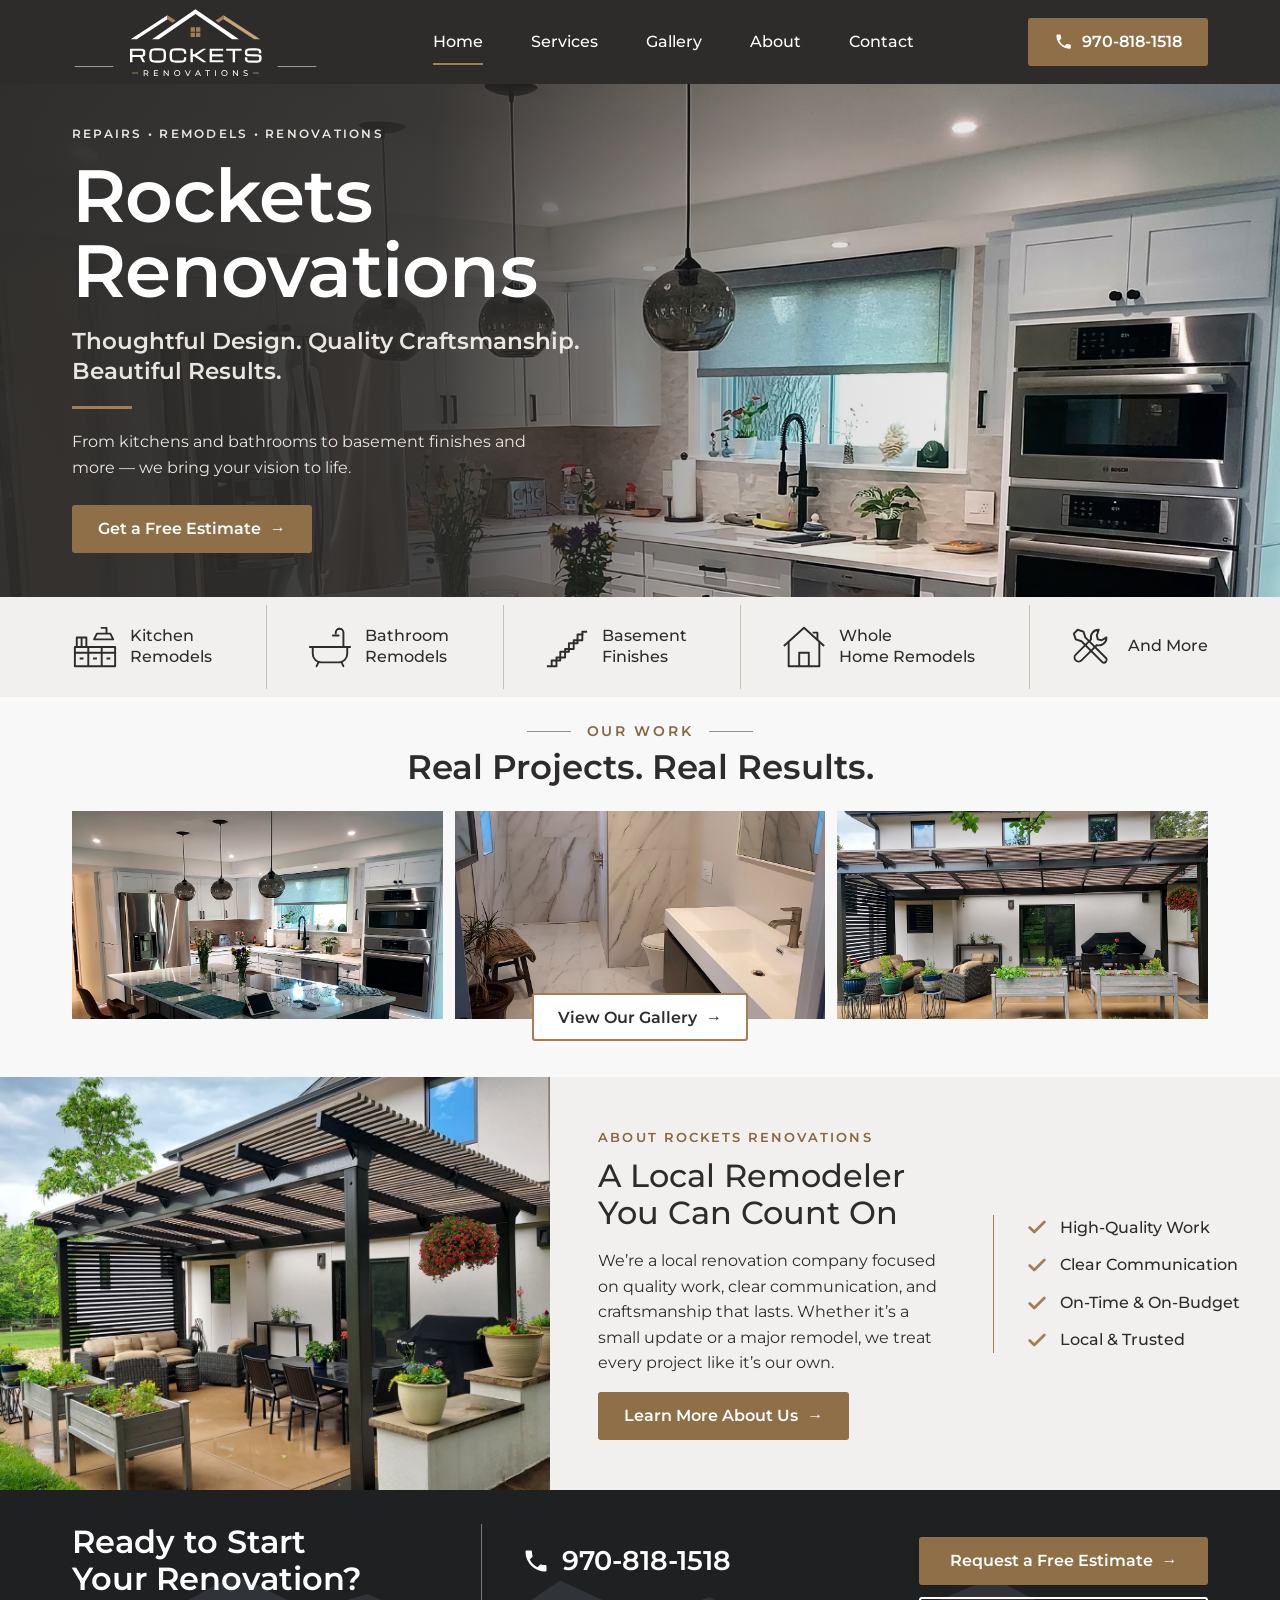
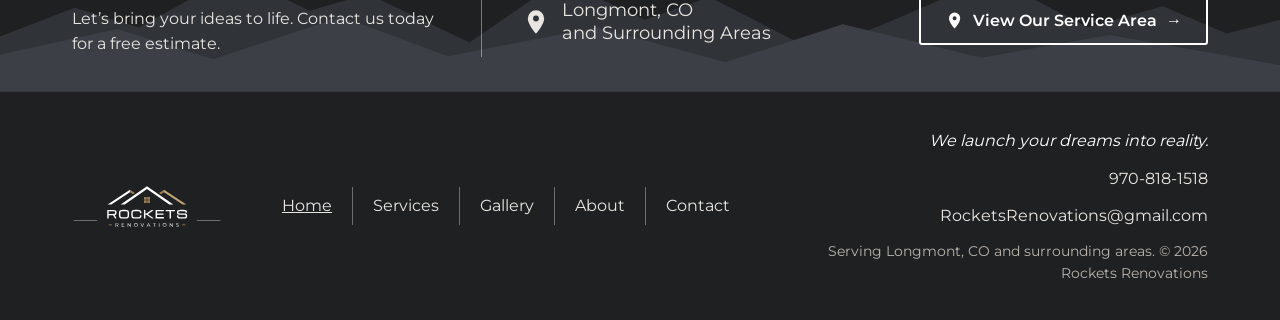
<file: index.html>
<!DOCTYPE html>
<html lang="en" class="no-js">
<head>
  <meta charset="utf-8">
  <meta name="viewport" content="width=device-width, initial-scale=1">
  <title>Rockets Renovations | Longmont, CO Remodeling</title>
  <meta name="description" content="Rockets Renovations: repairs, remodels and renovations in Longmont, CO and surrounding areas. Kitchens, bathrooms, basements and whole homes. Call 970-818-1518 for a free estimate.">
  <meta property="og:title" content="Rockets Renovations | Longmont, CO Remodeling">
  <meta property="og:description" content="Rockets Renovations: repairs, remodels and renovations in Longmont, CO and surrounding areas. Kitchens, bathrooms, basements and whole homes. Call 970-818-1518 for a free estimate.">
  <meta property="og:type" content="website">
  <meta property="og:url" content="https://rocketsrenovations.com/">
  <meta property="og:image" content="https://rocketsrenovations.com/brand/share.png">
  <meta property="og:image:width" content="1200">
  <meta property="og:image:height" content="630">
  <meta property="og:image:alt" content="Rockets Renovations: repairs, remodels, renovations. 970-818-1518">
  <meta name="twitter:card" content="summary_large_image">
  <meta name="theme-color" content="#2d2c2b">
  <link rel="icon" href="brand/favicon.svg" type="image/svg+xml">
  <link rel="icon" href="brand/favicon-32.png" sizes="32x32" type="image/png">
  <link rel="apple-touch-icon" href="brand/apple-touch-icon.png">
  <link rel="manifest" href="manifest.webmanifest">
  <link rel="canonical" href="https://rocketsrenovations.com/">
  <link rel="preload" href="fonts/montserrat-latin-600-normal.woff2" as="font" type="font/woff2" crossorigin>
  <link rel="stylesheet" href="css/style.css">
  <script>document.documentElement.classList.remove("no-js")</script>
  <script type="application/ld+json">{"@context": "https://schema.org", "@type": "GeneralContractor", "name": "Rockets Renovations", "url": "https://rocketsrenovations.com/", "image": "https://rocketsrenovations.com/images/hero-kitchen.jpg", "telephone": "+1-970-818-1518", "email": "RocketsRenovations@gmail.com", "description": "Repairs, remodels and renovations: kitchens, bathrooms, basements and whole homes.", "address": {"@type": "PostalAddress", "addressLocality": "Longmont", "addressRegion": "CO", "addressCountry": "US"}, "areaServed": [{"@type": "City", "name": "Longmont, CO"}, {"@type": "City", "name": "Boulder, CO"}, {"@type": "City", "name": "Denver, CO"}, {"@type": "City", "name": "Broomfield, CO"}, {"@type": "City", "name": "Westminster, CO"}, {"@type": "City", "name": "Thornton, CO"}, {"@type": "City", "name": "Arvada, CO"}, {"@type": "City", "name": "Lafayette, CO"}, {"@type": "City", "name": "Louisville, CO"}, {"@type": "City", "name": "Erie, CO"}, {"@type": "City", "name": "Frederick, CO"}, {"@type": "City", "name": "Firestone, CO"}, {"@type": "City", "name": "Northglenn, CO"}, {"@type": "City", "name": "Brighton, CO"}, {"@type": "City", "name": "Commerce City, CO"},{"@type": "City", "name": "Lakewood, CO"}, {"@type": "City", "name": "Golden, CO"}, {"@type": "City", "name": "Wheat Ridge, CO"}, {"@type": "City", "name": "Aurora, CO"}, {"@type": "City", "name": "Centennial, CO"}, {"@type": "City", "name": "Littleton, CO"}, {"@type": "AdministrativeArea", "name": "Boulder County, CO"}, {"@type": "AdministrativeArea", "name": "Weld County, CO"}, {"@type": "AdministrativeArea", "name": "Broomfield County, CO"}, {"@type": "AdministrativeArea", "name": "Adams County, CO"}, {"@type": "AdministrativeArea", "name": "Jefferson County, CO"}, {"@type": "AdministrativeArea", "name": "Denver County, CO"}, {"@type": "AdministrativeArea", "name": "Arapahoe County, CO"}, {"@type": "AdministrativeArea", "name": "Douglas County, CO"}]}</script>
</head>
<body>
  <a class="skip" href="#main">Skip to content</a>

  <header class="site-header">
    <div class="wrap header-inner">
      <a class="logo" href="index.html"><img src="brand/logo-light.svg" alt="Rockets Renovations home" width="195" height="60"></a>
      <nav class="main-nav" id="main-nav" aria-label="Main">
        <ul>
        <li><a href="index.html" aria-current="page">Home</a></li>
        <li><a href="services.html">Services</a></li>
        <li><a href="gallery.html">Gallery</a></li>
        <li><a href="about.html">About</a></li>
        <li><a href="contact.html">Contact</a></li>
        </ul>
      </nav>
      <div class="header-actions">
        <a class="btn btn-gold header-phone" href="tel:+19708181518"><svg class="icon" viewBox="0 0 24 24" fill="currentColor" aria-hidden="true"><path d="M6.6 10.8a15.1 15.1 0 0 0 6.6 6.6l2.2-2.2a1 1 0 0 1 1-.25 11.4 11.4 0 0 0 3.6.57 1 1 0 0 1 1 1V20a1 1 0 0 1-1 1A17 17 0 0 1 3 4a1 1 0 0 1 1-1h3.5a1 1 0 0 1 1 1c0 1.25.2 2.45.57 3.57a1 1 0 0 1-.25 1z"/></svg>970-818-1518</a>
        <a class="call-icon" href="tel:+19708181518" aria-label="Call 970-818-1518"><svg class="icon" viewBox="0 0 24 24" fill="currentColor" aria-hidden="true"><path d="M6.6 10.8a15.1 15.1 0 0 0 6.6 6.6l2.2-2.2a1 1 0 0 1 1-.25 11.4 11.4 0 0 0 3.6.57 1 1 0 0 1 1 1V20a1 1 0 0 1-1 1A17 17 0 0 1 3 4a1 1 0 0 1 1-1h3.5a1 1 0 0 1 1 1c0 1.25.2 2.45.57 3.57a1 1 0 0 1-.25 1z"/></svg></a>
        <button class="menu-toggle" type="button" aria-expanded="false" aria-controls="main-nav" aria-label="Menu"><svg viewBox="0 0 24 24" fill="none" stroke="currentColor" stroke-width="2" stroke-linecap="round" aria-hidden="true"><path d="M4 7h16M4 12h16M4 17h16"/></svg></button>
      </div>
    </div>
  </header>

  <main id="main">
    <section class="hero">
      <img class="hero-photo" src="images/hero-kitchen.jpg" alt="" width="1800" height="1000">
      <div class="hero-content">
        <p class="eyebrow">Repairs &bull; Remodels &bull; Renovations</p>
        <h1>Rockets Renovations</h1>
        <p class="lede">Thoughtful Design. Quality Craftsmanship.<br class="br-wide"> Beautiful Results.</p>
        <hr class="rule">
        <p>From kitchens and bathrooms to basement finishes and more &mdash; we bring your vision to life.</p>
        <a class="btn btn-gold arrow" href="contact.html#quote">Get a Free Estimate</a>
      </div>
    </section>

    <section class="service-row" aria-label="What we do">
      <div class="wrap">
        <ul>
          <li><a href="services.html#kitchen"><svg class="service-icon" viewBox="0 0 48 48" fill="none" stroke="currentColor" stroke-width="2" stroke-linejoin="round" aria-hidden="true"><path d="M30 4h6v6M26 10h14l3 6H23z"/><rect x="3" y="24" width="42" height="20"/><path d="M3 30h42M17 24v20M31 24v20M8 36h4M22 36h4M36 36h4"/><rect x="5" y="14" width="10" height="10"/><path d="M10 14v10"/></svg><span>Kitchen<br>Remodels</span></a></li>
          <li><a href="services.html#bath"><svg class="service-icon" viewBox="0 0 48 48" fill="none" stroke="currentColor" stroke-width="2" stroke-linejoin="round" stroke-linecap="round" aria-hidden="true"><path d="M3 24h42M6 24v7a9 9 0 0 0 9 9h18a9 9 0 0 0 9-9v-7"/><path d="M12 40l-2 4M36 40l2 4"/><path d="M38 24V9a4 4 0 0 0-8 0v1"/><path d="M27 12h6"/></svg><span>Bathroom<br>Remodels</span></a></li>
          <li><a href="services.html#stairs"><svg class="service-icon" viewBox="0 0 48 48" fill="none" stroke="currentColor" stroke-width="2" stroke-linejoin="round" aria-hidden="true"><path d="M3 44h10v-9h9v-9h9v-9h9V8h5"/><path d="M8 44v-6h9v-9h9v-9h9v-9h6"/></svg><span>Basement<br>Finishes</span></a></li>
          <li><a href="services.html#house"><svg class="service-icon" viewBox="0 0 48 48" fill="none" stroke="currentColor" stroke-width="2" stroke-linejoin="round" aria-hidden="true"><path d="M3 23L24 4l21 19"/><path d="M8 19v25h32V19"/><path d="M19 44V30h10v14"/><path d="M33 9h5v8"/></svg><span>Whole<br>Home Remodels</span></a></li>
          <li><a href="services.html#tools"><svg class="service-icon" viewBox="0 0 48 48" fill="none" stroke="currentColor" stroke-width="2" stroke-linejoin="round" stroke-linecap="round" aria-hidden="true"><path d="M30 6a8 8 0 0 0-8 10L6 32a4 4 0 0 0 6 6l16-16a8 8 0 0 0 10-8l-5 3-4-1-1-4z"/><path d="M8 6l6 2 2 6 22 22a3 3 0 0 1-4 4L12 18l-6-2-2-6z"/></svg><span>And More</span></a></li>
        </ul>
      </div>
    </section>

    <section class="section work" aria-labelledby="work-title">
      <div class="wrap">
        <p class="kicker">Our Work</p>
        <h2 class="section-title" id="work-title">Real Projects. Real Results.</h2>
        <div class="work-grid">
          <img src="images/home-kitchen.jpg" alt="Kitchen remodel" width="1200" height="800" loading="lazy">
          <img src="images/home-bathroom.jpg" alt="Bathroom remodel" width="1200" height="800" loading="lazy">
          <img src="images/home-outdoor.jpg" alt="Custom pergola and patio" width="1200" height="800" loading="lazy">
        </div>
        <div class="work-cta"><a class="btn btn-outline arrow" href="gallery.html">View Our Gallery</a></div>
      </div>
    </section>

    <section class="about" aria-labelledby="about-title">
      <img class="about-photo" src="images/about-home.jpg" alt="" width="1200" height="900" loading="lazy">
      <div class="about-body">
        <div>
          <p class="label">About Rockets Renovations</p>
          <h2 id="about-title">A Local Remodeler You Can Count On</h2>
          <p>We&rsquo;re a local renovation company focused on quality work, clear communication, and craftsmanship that lasts. Whether it&rsquo;s a small update or a major remodel, we treat every project like it&rsquo;s our own.</p>
          <a class="btn btn-gold arrow" href="about.html">Learn More About Us</a>
        </div>
        <ul class="checks">
          <li><svg viewBox="0 0 24 24" fill="none" stroke="currentColor" stroke-width="3" stroke-linecap="round" stroke-linejoin="round" aria-hidden="true"><path d="M4 12.5l5 5L20 6.5"/></svg>High-Quality Work</li>
          <li><svg viewBox="0 0 24 24" fill="none" stroke="currentColor" stroke-width="3" stroke-linecap="round" stroke-linejoin="round" aria-hidden="true"><path d="M4 12.5l5 5L20 6.5"/></svg>Clear Communication</li>
          <li><svg viewBox="0 0 24 24" fill="none" stroke="currentColor" stroke-width="3" stroke-linecap="round" stroke-linejoin="round" aria-hidden="true"><path d="M4 12.5l5 5L20 6.5"/></svg>On-Time &amp; On-Budget</li>
          <li><svg viewBox="0 0 24 24" fill="none" stroke="currentColor" stroke-width="3" stroke-linecap="round" stroke-linejoin="round" aria-hidden="true"><path d="M4 12.5l5 5L20 6.5"/></svg>Local &amp; Trusted</li>
        </ul>
      </div>
    </section>

    <section class="cta" aria-labelledby="cta-title">
      <div class="wrap cta-inner">
        <div class="cta-text">
          <h2 id="cta-title">Ready to Start<br class="br-wide"> Your Renovation?</h2>
          <p>Let&rsquo;s bring your ideas to life. Contact us today for a free estimate.</p>
        </div>
        <div class="cta-contact">
          <a class="cta-phone" href="tel:+19708181518"><svg class="icon" viewBox="0 0 24 24" fill="currentColor" aria-hidden="true"><path d="M6.6 10.8a15.1 15.1 0 0 0 6.6 6.6l2.2-2.2a1 1 0 0 1 1-.25 11.4 11.4 0 0 0 3.6.57 1 1 0 0 1 1 1V20a1 1 0 0 1-1 1A17 17 0 0 1 3 4a1 1 0 0 1 1-1h3.5a1 1 0 0 1 1 1c0 1.25.2 2.45.57 3.57a1 1 0 0 1-.25 1z"/></svg>970-818-1518</a>
          <p class="cta-place"><svg class="icon" viewBox="0 0 24 24" fill="currentColor" aria-hidden="true"><path d="M12 2a7 7 0 0 0-7 7c0 5.25 7 13 7 13s7-7.75 7-13a7 7 0 0 0-7-7zm0 9.5A2.5 2.5 0 1 1 12 6.5a2.5 2.5 0 0 1 0 5z"/></svg><span>Longmont, CO<br>and Surrounding Areas</span></p>
        </div>
        <div class="cta-buttons">
          <a class="btn btn-gold arrow" href="contact.html#quote">Request a Free Estimate</a>
          <a class="btn btn-outline-light arrow" href="contact.html#service-area"><svg class="icon" viewBox="0 0 24 24" fill="currentColor" aria-hidden="true"><path d="M12 2a7 7 0 0 0-7 7c0 5.25 7 13 7 13s7-7.75 7-13a7 7 0 0 0-7-7zm0 9.5A2.5 2.5 0 1 1 12 6.5a2.5 2.5 0 0 1 0 5z"/></svg>View Our Service Area</a>
        </div>
      </div>
    </section>
  </main>

  <footer class="site-footer">
    <div class="wrap footer-inner">
      <a class="footer-logo" href="index.html"><img src="brand/logo-light.svg" alt="Rockets Renovations home" width="208" height="64"></a>
      <nav class="footer-nav" aria-label="Footer">
        <ul>
        <li><a href="index.html" aria-current="page">Home</a></li>
        <li><a href="services.html">Services</a></li>
        <li><a href="gallery.html">Gallery</a></li>
        <li><a href="about.html">About</a></li>
        <li><a href="contact.html">Contact</a></li>
        </ul>
      </nav>
      <div class="footer-side">
        <p class="tagline">We launch your dreams into reality.</p>
        <p class="footer-contact"><a href="tel:+19708181518">970-818-1518</a><br><a href="mailto:RocketsRenovations@gmail.com">RocketsRenovations@gmail.com</a></p>
        <p class="fine">Serving Longmont, CO and surrounding areas. &copy; <span data-year>2026</span> Rockets Renovations</p>
      </div>
    </div>
  </footer>

  <div class="call-bar">
    <a class="btn btn-gold" href="tel:+19708181518"><svg class="icon" viewBox="0 0 24 24" fill="currentColor" aria-hidden="true"><path d="M6.6 10.8a15.1 15.1 0 0 0 6.6 6.6l2.2-2.2a1 1 0 0 1 1-.25 11.4 11.4 0 0 0 3.6.57 1 1 0 0 1 1 1V20a1 1 0 0 1-1 1A17 17 0 0 1 3 4a1 1 0 0 1 1-1h3.5a1 1 0 0 1 1 1c0 1.25.2 2.45.57 3.57a1 1 0 0 1-.25 1z"/></svg>Call Now</a>
    <a class="btn btn-outline-light" href="contact.html#quote">Free Estimate</a>
  </div>

  <script src="js/site.js"></script>
</body>
</html>
</file>
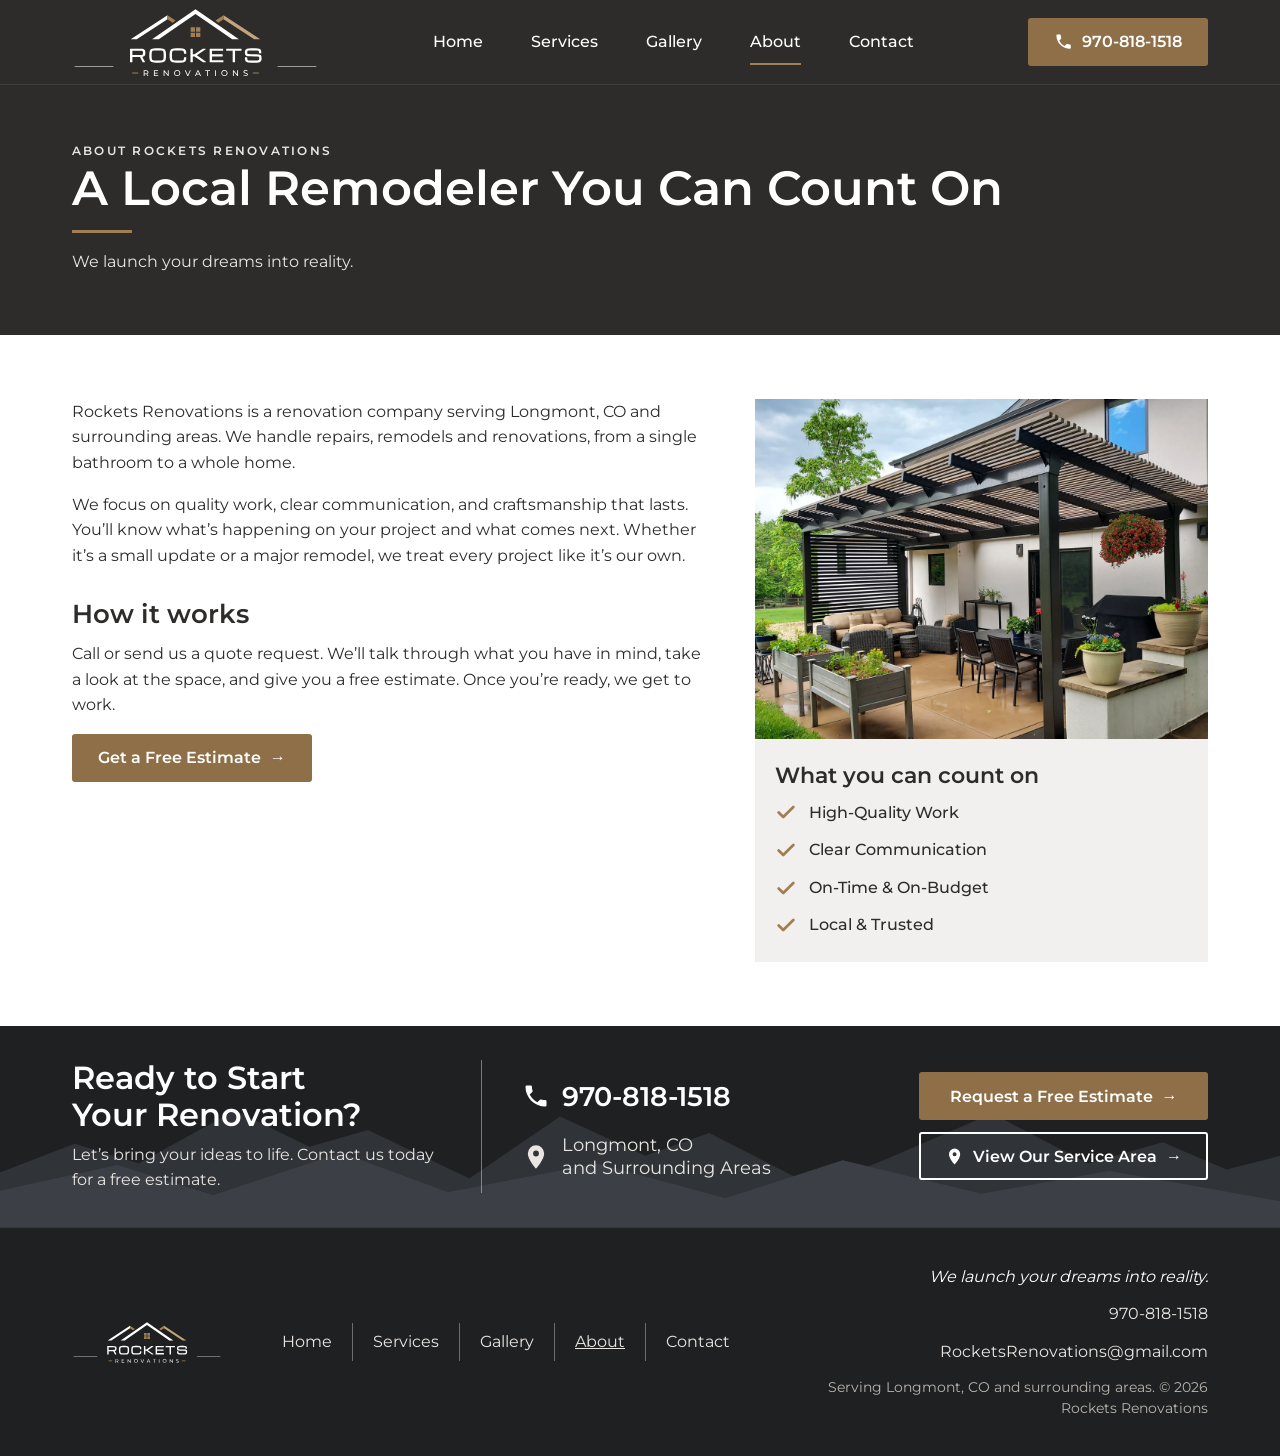
<file: about.html>
<!DOCTYPE html>
<html lang="en" class="no-js">
<head>
  <meta charset="utf-8">
  <meta name="viewport" content="width=device-width, initial-scale=1">
  <title>About | Rockets Renovations</title>
  <meta name="description" content="Rockets Renovations is a local renovation company serving Longmont, CO and surrounding areas.">
  <meta property="og:title" content="About | Rockets Renovations">
  <meta property="og:description" content="Rockets Renovations is a local renovation company serving Longmont, CO and surrounding areas.">
  <meta property="og:type" content="website">
  <meta property="og:url" content="https://rocketsrenovations.com/about.html">
  <meta property="og:image" content="https://rocketsrenovations.com/brand/share.png">
  <meta property="og:image:width" content="1200">
  <meta property="og:image:height" content="630">
  <meta property="og:image:alt" content="Rockets Renovations: repairs, remodels, renovations. 970-818-1518">
  <meta name="twitter:card" content="summary_large_image">
  <meta name="theme-color" content="#2d2c2b">
  <link rel="icon" href="brand/favicon.svg" type="image/svg+xml">
  <link rel="icon" href="brand/favicon-32.png" sizes="32x32" type="image/png">
  <link rel="apple-touch-icon" href="brand/apple-touch-icon.png">
  <link rel="manifest" href="manifest.webmanifest">
  <link rel="canonical" href="https://rocketsrenovations.com/about.html">
  <link rel="preload" href="fonts/montserrat-latin-600-normal.woff2" as="font" type="font/woff2" crossorigin>
  <link rel="stylesheet" href="css/style.css">
  <script>document.documentElement.classList.remove("no-js")</script>
</head>
<body>
  <a class="skip" href="#main">Skip to content</a>

  <header class="site-header">
    <div class="wrap header-inner">
      <a class="logo" href="index.html"><img src="brand/logo-light.svg" alt="Rockets Renovations home" width="195" height="60"></a>
      <nav class="main-nav" id="main-nav" aria-label="Main">
        <ul>
        <li><a href="index.html">Home</a></li>
        <li><a href="services.html">Services</a></li>
        <li><a href="gallery.html">Gallery</a></li>
        <li><a href="about.html" aria-current="page">About</a></li>
        <li><a href="contact.html">Contact</a></li>
        </ul>
      </nav>
      <div class="header-actions">
        <a class="btn btn-gold header-phone" href="tel:+19708181518"><svg class="icon" viewBox="0 0 24 24" fill="currentColor" aria-hidden="true"><path d="M6.6 10.8a15.1 15.1 0 0 0 6.6 6.6l2.2-2.2a1 1 0 0 1 1-.25 11.4 11.4 0 0 0 3.6.57 1 1 0 0 1 1 1V20a1 1 0 0 1-1 1A17 17 0 0 1 3 4a1 1 0 0 1 1-1h3.5a1 1 0 0 1 1 1c0 1.25.2 2.45.57 3.57a1 1 0 0 1-.25 1z"/></svg>970-818-1518</a>
        <a class="call-icon" href="tel:+19708181518" aria-label="Call 970-818-1518"><svg class="icon" viewBox="0 0 24 24" fill="currentColor" aria-hidden="true"><path d="M6.6 10.8a15.1 15.1 0 0 0 6.6 6.6l2.2-2.2a1 1 0 0 1 1-.25 11.4 11.4 0 0 0 3.6.57 1 1 0 0 1 1 1V20a1 1 0 0 1-1 1A17 17 0 0 1 3 4a1 1 0 0 1 1-1h3.5a1 1 0 0 1 1 1c0 1.25.2 2.45.57 3.57a1 1 0 0 1-.25 1z"/></svg></a>
        <button class="menu-toggle" type="button" aria-expanded="false" aria-controls="main-nav" aria-label="Menu"><svg viewBox="0 0 24 24" fill="none" stroke="currentColor" stroke-width="2" stroke-linecap="round" aria-hidden="true"><path d="M4 7h16M4 12h16M4 17h16"/></svg></button>
      </div>
    </div>
  </header>

  <main id="main">
    <section class="page-hero">
      <div class="wrap">
        <p class="eyebrow">About Rockets Renovations</p>
        <h1>A Local Remodeler You Can Count On</h1>
        <hr class="rule">
        <p>We launch your dreams into reality.</p>
      </div>
    </section>

    <section class="section">
      <div class="wrap split">
        <div class="prose">
          <p>Rockets Renovations is a renovation company serving Longmont, CO and surrounding areas. We handle repairs, remodels and renovations, from a single bathroom to a whole home.</p>
          <p>We focus on quality work, clear communication, and craftsmanship that lasts. You&rsquo;ll know what&rsquo;s happening on your project and what comes next. Whether it&rsquo;s a small update or a major remodel, we treat every project like it&rsquo;s our own.</p>
          <h2>How it works</h2>
          <p>Call or send us a quote request. We&rsquo;ll talk through what you have in mind, take a look at the space, and give you a free estimate. Once you&rsquo;re ready, we get to work.</p>
          <a class="btn btn-gold arrow" href="contact.html#quote">Get a Free Estimate</a>
        </div>
        <div>
          <img class="about-photo" src="images/about-home.jpg" alt="" width="1200" height="900" loading="lazy">
          <div class="panel">
            <h2>What you can count on</h2>
            <ul class="checks" style="border:0;padding:0;margin:12px 0 0">
              <li><svg viewBox="0 0 24 24" fill="none" stroke="currentColor" stroke-width="3" stroke-linecap="round" stroke-linejoin="round" aria-hidden="true"><path d="M4 12.5l5 5L20 6.5"/></svg>High-Quality Work</li>
              <li><svg viewBox="0 0 24 24" fill="none" stroke="currentColor" stroke-width="3" stroke-linecap="round" stroke-linejoin="round" aria-hidden="true"><path d="M4 12.5l5 5L20 6.5"/></svg>Clear Communication</li>
              <li><svg viewBox="0 0 24 24" fill="none" stroke="currentColor" stroke-width="3" stroke-linecap="round" stroke-linejoin="round" aria-hidden="true"><path d="M4 12.5l5 5L20 6.5"/></svg>On-Time &amp; On-Budget</li>
              <li><svg viewBox="0 0 24 24" fill="none" stroke="currentColor" stroke-width="3" stroke-linecap="round" stroke-linejoin="round" aria-hidden="true"><path d="M4 12.5l5 5L20 6.5"/></svg>Local &amp; Trusted</li>
            </ul>
          </div>
        </div>
      </div>
    </section>

    <section class="cta" aria-labelledby="cta-title">
      <div class="wrap cta-inner">
        <div class="cta-text">
          <h2 id="cta-title">Ready to Start<br class="br-wide"> Your Renovation?</h2>
          <p>Let&rsquo;s bring your ideas to life. Contact us today for a free estimate.</p>
        </div>
        <div class="cta-contact">
          <a class="cta-phone" href="tel:+19708181518"><svg class="icon" viewBox="0 0 24 24" fill="currentColor" aria-hidden="true"><path d="M6.6 10.8a15.1 15.1 0 0 0 6.6 6.6l2.2-2.2a1 1 0 0 1 1-.25 11.4 11.4 0 0 0 3.6.57 1 1 0 0 1 1 1V20a1 1 0 0 1-1 1A17 17 0 0 1 3 4a1 1 0 0 1 1-1h3.5a1 1 0 0 1 1 1c0 1.25.2 2.45.57 3.57a1 1 0 0 1-.25 1z"/></svg>970-818-1518</a>
          <p class="cta-place"><svg class="icon" viewBox="0 0 24 24" fill="currentColor" aria-hidden="true"><path d="M12 2a7 7 0 0 0-7 7c0 5.25 7 13 7 13s7-7.75 7-13a7 7 0 0 0-7-7zm0 9.5A2.5 2.5 0 1 1 12 6.5a2.5 2.5 0 0 1 0 5z"/></svg><span>Longmont, CO<br>and Surrounding Areas</span></p>
        </div>
        <div class="cta-buttons">
          <a class="btn btn-gold arrow" href="contact.html#quote">Request a Free Estimate</a>
          <a class="btn btn-outline-light arrow" href="contact.html#service-area"><svg class="icon" viewBox="0 0 24 24" fill="currentColor" aria-hidden="true"><path d="M12 2a7 7 0 0 0-7 7c0 5.25 7 13 7 13s7-7.75 7-13a7 7 0 0 0-7-7zm0 9.5A2.5 2.5 0 1 1 12 6.5a2.5 2.5 0 0 1 0 5z"/></svg>View Our Service Area</a>
        </div>
      </div>
    </section>
  </main>

  <footer class="site-footer">
    <div class="wrap footer-inner">
      <a class="footer-logo" href="index.html"><img src="brand/logo-light.svg" alt="Rockets Renovations home" width="208" height="64"></a>
      <nav class="footer-nav" aria-label="Footer">
        <ul>
        <li><a href="index.html">Home</a></li>
        <li><a href="services.html">Services</a></li>
        <li><a href="gallery.html">Gallery</a></li>
        <li><a href="about.html" aria-current="page">About</a></li>
        <li><a href="contact.html">Contact</a></li>
        </ul>
      </nav>
      <div class="footer-side">
        <p class="tagline">We launch your dreams into reality.</p>
        <p class="footer-contact"><a href="tel:+19708181518">970-818-1518</a><br><a href="mailto:RocketsRenovations@gmail.com">RocketsRenovations@gmail.com</a></p>
        <p class="fine">Serving Longmont, CO and surrounding areas. &copy; <span data-year>2026</span> Rockets Renovations</p>
      </div>
    </div>
  </footer>

  <div class="call-bar">
    <a class="btn btn-gold" href="tel:+19708181518"><svg class="icon" viewBox="0 0 24 24" fill="currentColor" aria-hidden="true"><path d="M6.6 10.8a15.1 15.1 0 0 0 6.6 6.6l2.2-2.2a1 1 0 0 1 1-.25 11.4 11.4 0 0 0 3.6.57 1 1 0 0 1 1 1V20a1 1 0 0 1-1 1A17 17 0 0 1 3 4a1 1 0 0 1 1-1h3.5a1 1 0 0 1 1 1c0 1.25.2 2.45.57 3.57a1 1 0 0 1-.25 1z"/></svg>Call Now</a>
    <a class="btn btn-outline-light" href="contact.html#quote">Free Estimate</a>
  </div>

  <script src="js/site.js"></script>
</body>
</html>
</file>
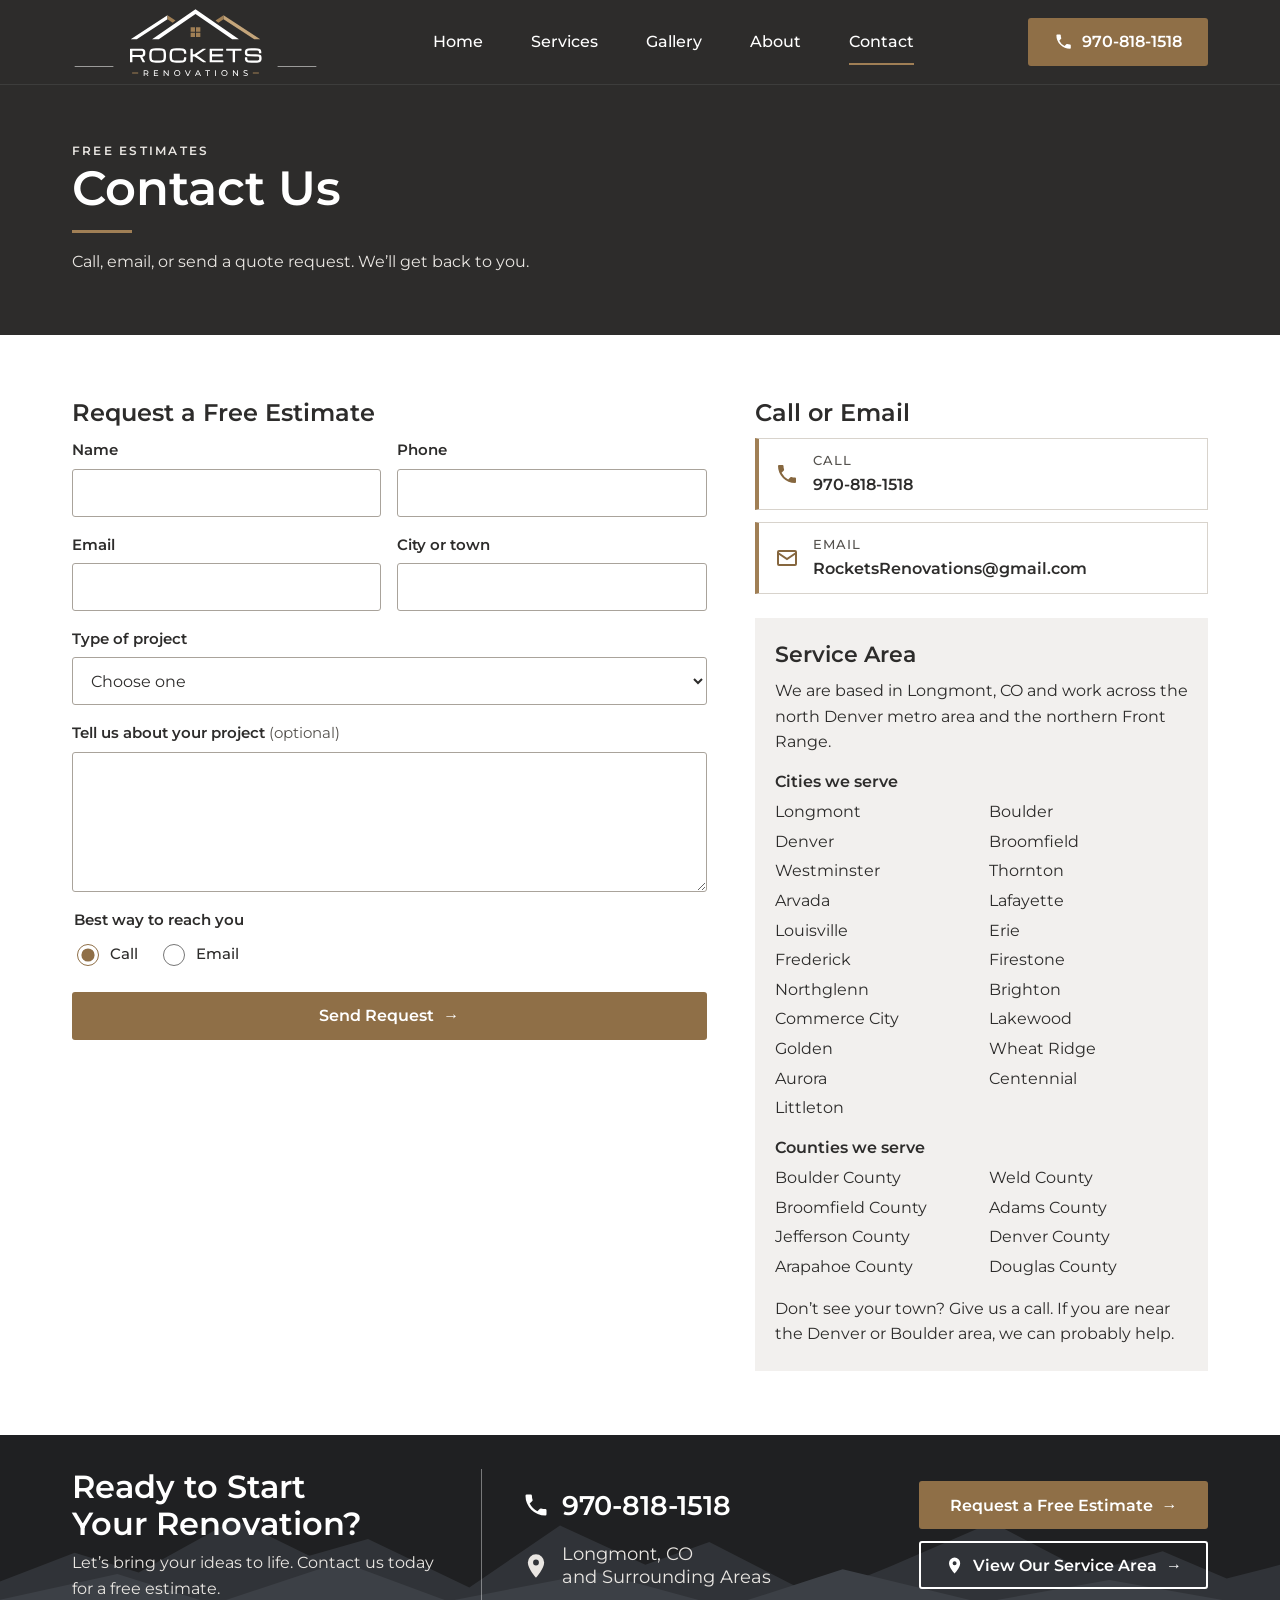
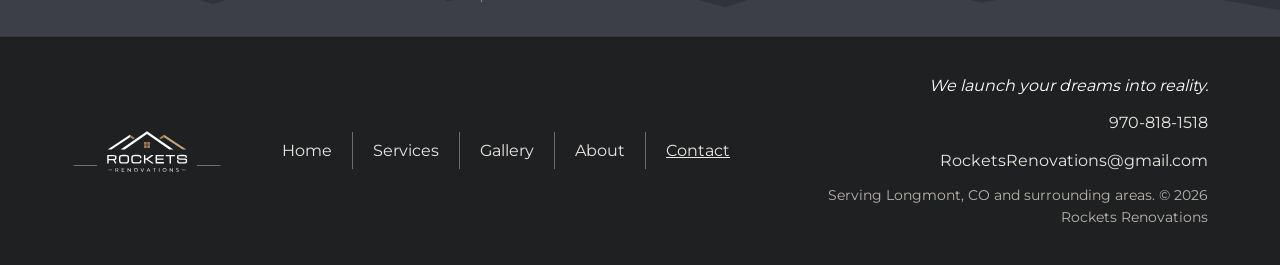
<file: contact.html>
<!DOCTYPE html>
<html lang="en" class="no-js">
<head>
  <meta charset="utf-8">
  <meta name="viewport" content="width=device-width, initial-scale=1">
  <title>Contact | Rockets Renovations</title>
  <meta name="description" content="Request a free estimate from Rockets Renovations. Serving Longmont, Boulder, Denver, Broomfield, Westminster, Thornton, Arvada and nearby Colorado communities. Call 970-818-1518.">
  <meta property="og:title" content="Contact | Rockets Renovations">
  <meta property="og:description" content="Request a free estimate from Rockets Renovations. Serving Longmont, Boulder, Denver, Broomfield, Westminster, Thornton, Arvada and nearby Colorado communities. Call 970-818-1518.">
  <meta property="og:type" content="website">
  <meta property="og:url" content="https://rocketsrenovations.com/contact.html">
  <meta property="og:image" content="https://rocketsrenovations.com/brand/share.png">
  <meta property="og:image:width" content="1200">
  <meta property="og:image:height" content="630">
  <meta property="og:image:alt" content="Rockets Renovations: repairs, remodels, renovations. 970-818-1518">
  <meta name="twitter:card" content="summary_large_image">
  <meta name="theme-color" content="#2d2c2b">
  <link rel="icon" href="brand/favicon.svg" type="image/svg+xml">
  <link rel="icon" href="brand/favicon-32.png" sizes="32x32" type="image/png">
  <link rel="apple-touch-icon" href="brand/apple-touch-icon.png">
  <link rel="manifest" href="manifest.webmanifest">
  <link rel="canonical" href="https://rocketsrenovations.com/contact.html">
  <link rel="preload" href="fonts/montserrat-latin-600-normal.woff2" as="font" type="font/woff2" crossorigin>
  <link rel="stylesheet" href="css/style.css">
  <script>document.documentElement.classList.remove("no-js")</script>
</head>
<body>
  <a class="skip" href="#main">Skip to content</a>

  <header class="site-header">
    <div class="wrap header-inner">
      <a class="logo" href="index.html"><img src="brand/logo-light.svg" alt="Rockets Renovations home" width="195" height="60"></a>
      <nav class="main-nav" id="main-nav" aria-label="Main">
        <ul>
        <li><a href="index.html">Home</a></li>
        <li><a href="services.html">Services</a></li>
        <li><a href="gallery.html">Gallery</a></li>
        <li><a href="about.html">About</a></li>
        <li><a href="contact.html" aria-current="page">Contact</a></li>
        </ul>
      </nav>
      <div class="header-actions">
        <a class="btn btn-gold header-phone" href="tel:+19708181518"><svg class="icon" viewBox="0 0 24 24" fill="currentColor" aria-hidden="true"><path d="M6.6 10.8a15.1 15.1 0 0 0 6.6 6.6l2.2-2.2a1 1 0 0 1 1-.25 11.4 11.4 0 0 0 3.6.57 1 1 0 0 1 1 1V20a1 1 0 0 1-1 1A17 17 0 0 1 3 4a1 1 0 0 1 1-1h3.5a1 1 0 0 1 1 1c0 1.25.2 2.45.57 3.57a1 1 0 0 1-.25 1z"/></svg>970-818-1518</a>
        <a class="call-icon" href="tel:+19708181518" aria-label="Call 970-818-1518"><svg class="icon" viewBox="0 0 24 24" fill="currentColor" aria-hidden="true"><path d="M6.6 10.8a15.1 15.1 0 0 0 6.6 6.6l2.2-2.2a1 1 0 0 1 1-.25 11.4 11.4 0 0 0 3.6.57 1 1 0 0 1 1 1V20a1 1 0 0 1-1 1A17 17 0 0 1 3 4a1 1 0 0 1 1-1h3.5a1 1 0 0 1 1 1c0 1.25.2 2.45.57 3.57a1 1 0 0 1-.25 1z"/></svg></a>
        <button class="menu-toggle" type="button" aria-expanded="false" aria-controls="main-nav" aria-label="Menu"><svg viewBox="0 0 24 24" fill="none" stroke="currentColor" stroke-width="2" stroke-linecap="round" aria-hidden="true"><path d="M4 7h16M4 12h16M4 17h16"/></svg></button>
      </div>
    </div>
  </header>

  <main id="main">
    <section class="page-hero">
      <div class="wrap">
        <p class="eyebrow">Free Estimates</p>
        <h1>Contact Us</h1>
        <hr class="rule">
        <p>Call, email, or send a quote request. We&rsquo;ll get back to you.</p>
      </div>
    </section>

    <section class="section">
      <div class="wrap split">
        <div id="quote">
          <h2>Request a Free Estimate</h2>
          <!-- Quote form posts to Web3Forms, which emails the request to the business.
               The access key is public by design. js/site.js sends it without leaving the page. -->
          <form class="form" action="https://api.web3forms.com/submit" method="post" data-web3form>
            <input type="hidden" name="access_key" value="70d75b92-6088-4569-885a-8053598d9b10">
            <input type="hidden" name="subject" value="New estimate request from rocketsrenovations.com">
            <input type="hidden" name="from_name" value="Rockets Renovations website">
            <input type="checkbox" name="botcheck" class="botcheck" tabindex="-1" autocomplete="off" aria-hidden="true">
            <div class="two">
              <div class="field"><label for="name">Name</label><input id="name" name="name" type="text" autocomplete="name" required></div>
              <div class="field"><label for="phone">Phone</label><input id="phone" name="phone" type="tel" autocomplete="tel" inputmode="tel" required></div>
            </div>
            <div class="two">
              <div class="field"><label for="email">Email</label><input id="email" name="email" type="email" autocomplete="email"></div>
              <div class="field"><label for="town">City or town</label><input id="town" name="town" type="text" autocomplete="address-level2"></div>
            </div>
            <div class="field">
              <label for="project">Type of project</label>
              <select id="project" name="project">
                <option value="">Choose one</option>
                <option>Kitchen remodel</option>
                <option>Bathroom remodel</option>
                <option>Basement finish</option>
                <option>Whole home remodel</option>
                <option>Repair</option>
                <option>Something else</option>
              </select>
            </div>
            <div class="field"><label for="details">Tell us about your project <span class="hint">(optional)</span></label><textarea id="details" name="details"></textarea></div>
            <fieldset class="field">
              <legend>Best way to reach you</legend>
              <div class="radio-row">
                <label><input type="radio" name="contact_pref" value="call" checked> Call</label>
                <label><input type="radio" name="contact_pref" value="email"> Email</label>
              </div>
            </fieldset>
            <button class="btn btn-gold arrow" type="submit">Send Request</button>
            <p class="form-status" role="status" aria-live="polite"></p>
          </form>
        </div>

        <div>
          <h2>Call or Email</h2>
          <div class="contact-methods">
            <a class="contact-link" href="tel:+19708181518"><svg class="icon" viewBox="0 0 24 24" fill="currentColor" aria-hidden="true"><path d="M6.6 10.8a15.1 15.1 0 0 0 6.6 6.6l2.2-2.2a1 1 0 0 1 1-.25 11.4 11.4 0 0 0 3.6.57 1 1 0 0 1 1 1V20a1 1 0 0 1-1 1A17 17 0 0 1 3 4a1 1 0 0 1 1-1h3.5a1 1 0 0 1 1 1c0 1.25.2 2.45.57 3.57a1 1 0 0 1-.25 1z"/></svg><span><small>Call</small>970-818-1518</span></a>
            <a class="contact-link" href="mailto:RocketsRenovations@gmail.com?subject=Estimate%20request"><svg class="icon" viewBox="0 0 24 24" fill="none" stroke="currentColor" stroke-width="2" aria-hidden="true"><rect x="3" y="5" width="18" height="14" rx="1"/><path d="M3 7l9 6 9-6"/></svg><span><small>Email</small>RocketsRenovations@gmail.com</span></a>
          </div>
          <div class="panel" id="service-area" style="margin-top:24px">
            <h2>Service Area</h2>
            <p>We are based in Longmont, CO and work across the north Denver metro area and the northern Front Range.</p>
            <h3>Cities we serve</h3>
            <ul class="area-list"><li>Longmont</li><li>Boulder</li><li>Denver</li><li>Broomfield</li><li>Westminster</li><li>Thornton</li><li>Arvada</li><li>Lafayette</li><li>Louisville</li><li>Erie</li><li>Frederick</li><li>Firestone</li><li>Northglenn</li><li>Brighton</li><li>Commerce City</li><li>Lakewood</li><li>Golden</li><li>Wheat Ridge</li><li>Aurora</li><li>Centennial</li><li>Littleton</li></ul>
            <h3>Counties we serve</h3>
            <ul class="area-list"><li>Boulder County</li><li>Weld County</li><li>Broomfield County</li><li>Adams County</li><li>Jefferson County</li><li>Denver County</li><li>Arapahoe County</li><li>Douglas County</li></ul>
            <p style="margin:0">Don&rsquo;t see your town? Give us a call. If you are near the Denver or Boulder area, we can probably help.</p>
          </div>
        </div>
      </div>
    </section>

    <section class="cta" aria-labelledby="cta-title">
      <div class="wrap cta-inner">
        <div class="cta-text">
          <h2 id="cta-title">Ready to Start<br class="br-wide"> Your Renovation?</h2>
          <p>Let&rsquo;s bring your ideas to life. Contact us today for a free estimate.</p>
        </div>
        <div class="cta-contact">
          <a class="cta-phone" href="tel:+19708181518"><svg class="icon" viewBox="0 0 24 24" fill="currentColor" aria-hidden="true"><path d="M6.6 10.8a15.1 15.1 0 0 0 6.6 6.6l2.2-2.2a1 1 0 0 1 1-.25 11.4 11.4 0 0 0 3.6.57 1 1 0 0 1 1 1V20a1 1 0 0 1-1 1A17 17 0 0 1 3 4a1 1 0 0 1 1-1h3.5a1 1 0 0 1 1 1c0 1.25.2 2.45.57 3.57a1 1 0 0 1-.25 1z"/></svg>970-818-1518</a>
          <p class="cta-place"><svg class="icon" viewBox="0 0 24 24" fill="currentColor" aria-hidden="true"><path d="M12 2a7 7 0 0 0-7 7c0 5.25 7 13 7 13s7-7.75 7-13a7 7 0 0 0-7-7zm0 9.5A2.5 2.5 0 1 1 12 6.5a2.5 2.5 0 0 1 0 5z"/></svg><span>Longmont, CO<br>and Surrounding Areas</span></p>
        </div>
        <div class="cta-buttons">
          <a class="btn btn-gold arrow" href="contact.html#quote">Request a Free Estimate</a>
          <a class="btn btn-outline-light arrow" href="contact.html#service-area"><svg class="icon" viewBox="0 0 24 24" fill="currentColor" aria-hidden="true"><path d="M12 2a7 7 0 0 0-7 7c0 5.25 7 13 7 13s7-7.75 7-13a7 7 0 0 0-7-7zm0 9.5A2.5 2.5 0 1 1 12 6.5a2.5 2.5 0 0 1 0 5z"/></svg>View Our Service Area</a>
        </div>
      </div>
    </section>
  </main>

  <footer class="site-footer">
    <div class="wrap footer-inner">
      <a class="footer-logo" href="index.html"><img src="brand/logo-light.svg" alt="Rockets Renovations home" width="208" height="64"></a>
      <nav class="footer-nav" aria-label="Footer">
        <ul>
        <li><a href="index.html">Home</a></li>
        <li><a href="services.html">Services</a></li>
        <li><a href="gallery.html">Gallery</a></li>
        <li><a href="about.html">About</a></li>
        <li><a href="contact.html" aria-current="page">Contact</a></li>
        </ul>
      </nav>
      <div class="footer-side">
        <p class="tagline">We launch your dreams into reality.</p>
        <p class="footer-contact"><a href="tel:+19708181518">970-818-1518</a><br><a href="mailto:RocketsRenovations@gmail.com">RocketsRenovations@gmail.com</a></p>
        <p class="fine">Serving Longmont, CO and surrounding areas. &copy; <span data-year>2026</span> Rockets Renovations</p>
      </div>
    </div>
  </footer>

  <div class="call-bar">
    <a class="btn btn-gold" href="tel:+19708181518"><svg class="icon" viewBox="0 0 24 24" fill="currentColor" aria-hidden="true"><path d="M6.6 10.8a15.1 15.1 0 0 0 6.6 6.6l2.2-2.2a1 1 0 0 1 1-.25 11.4 11.4 0 0 0 3.6.57 1 1 0 0 1 1 1V20a1 1 0 0 1-1 1A17 17 0 0 1 3 4a1 1 0 0 1 1-1h3.5a1 1 0 0 1 1 1c0 1.25.2 2.45.57 3.57a1 1 0 0 1-.25 1z"/></svg>Call Now</a>
    <a class="btn btn-outline-light" href="contact.html#quote">Free Estimate</a>
  </div>

  <script src="js/site.js"></script>
</body>
</html>
</file>
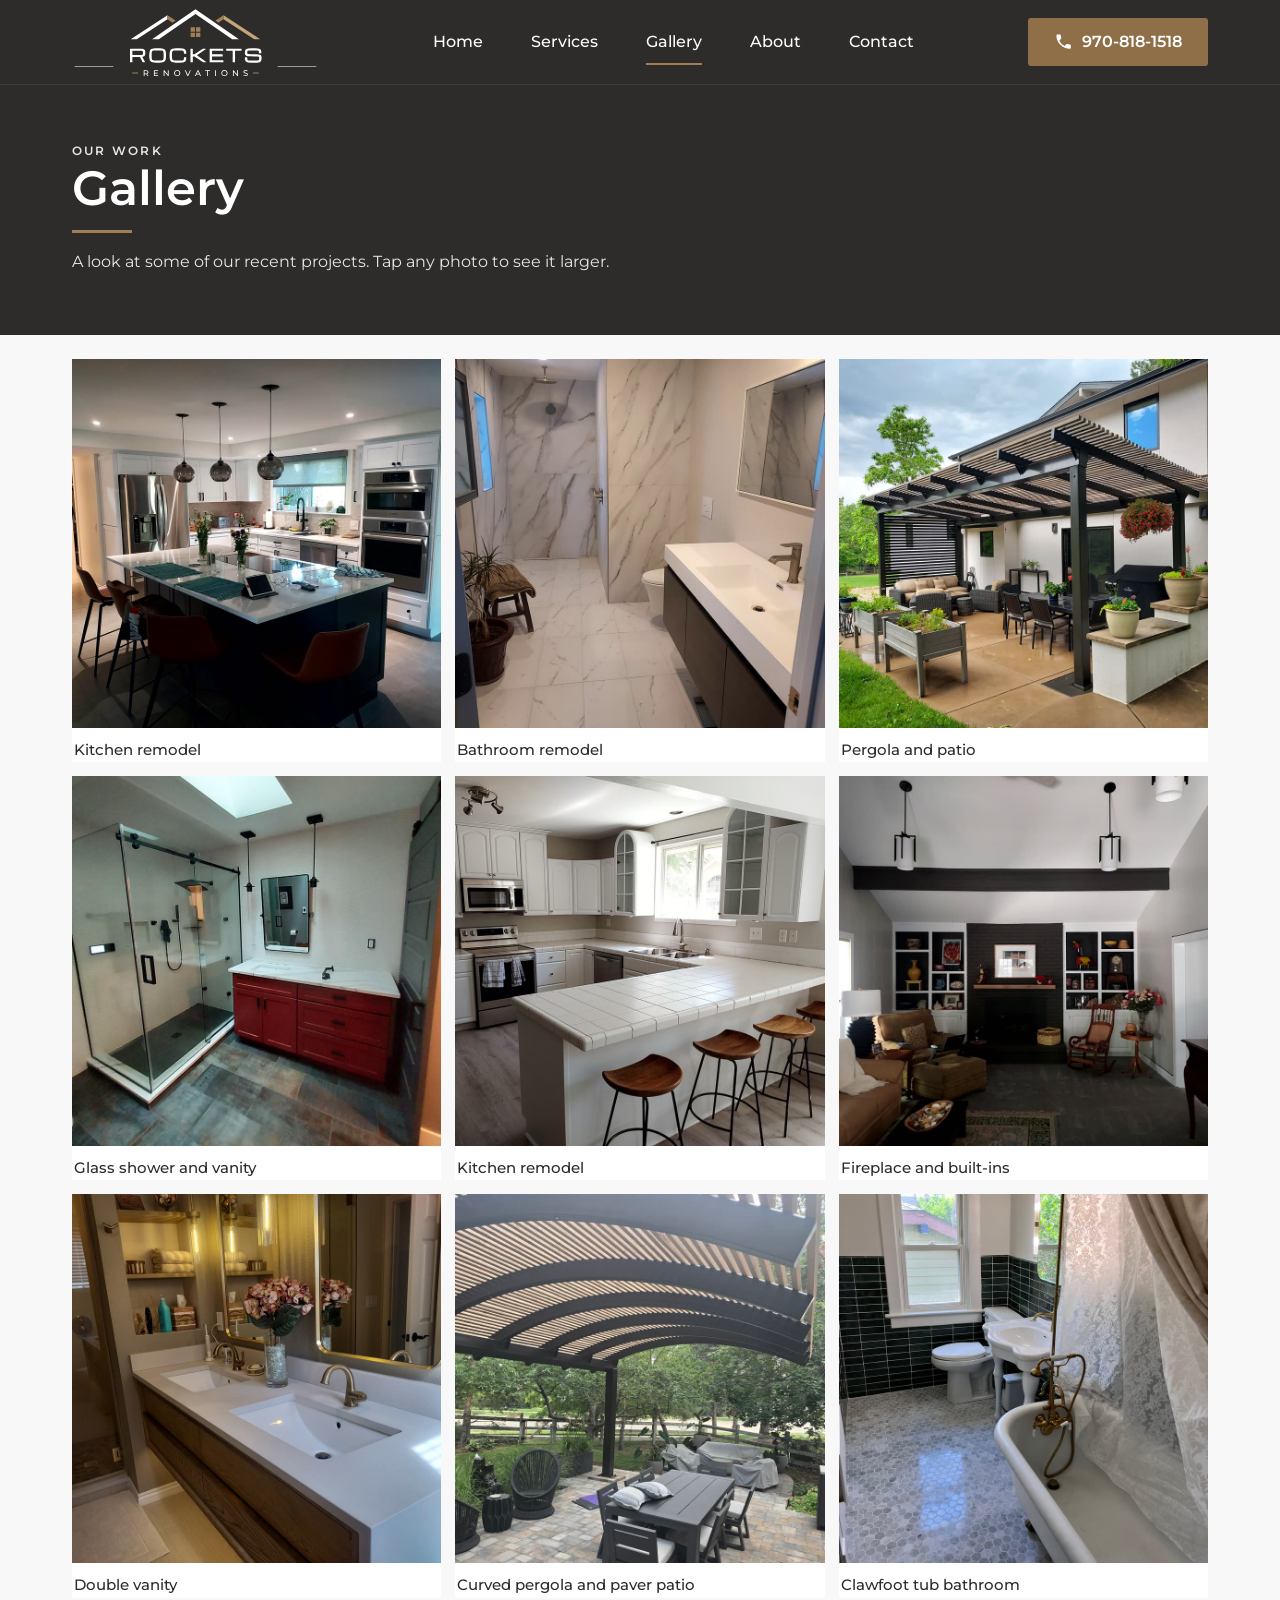
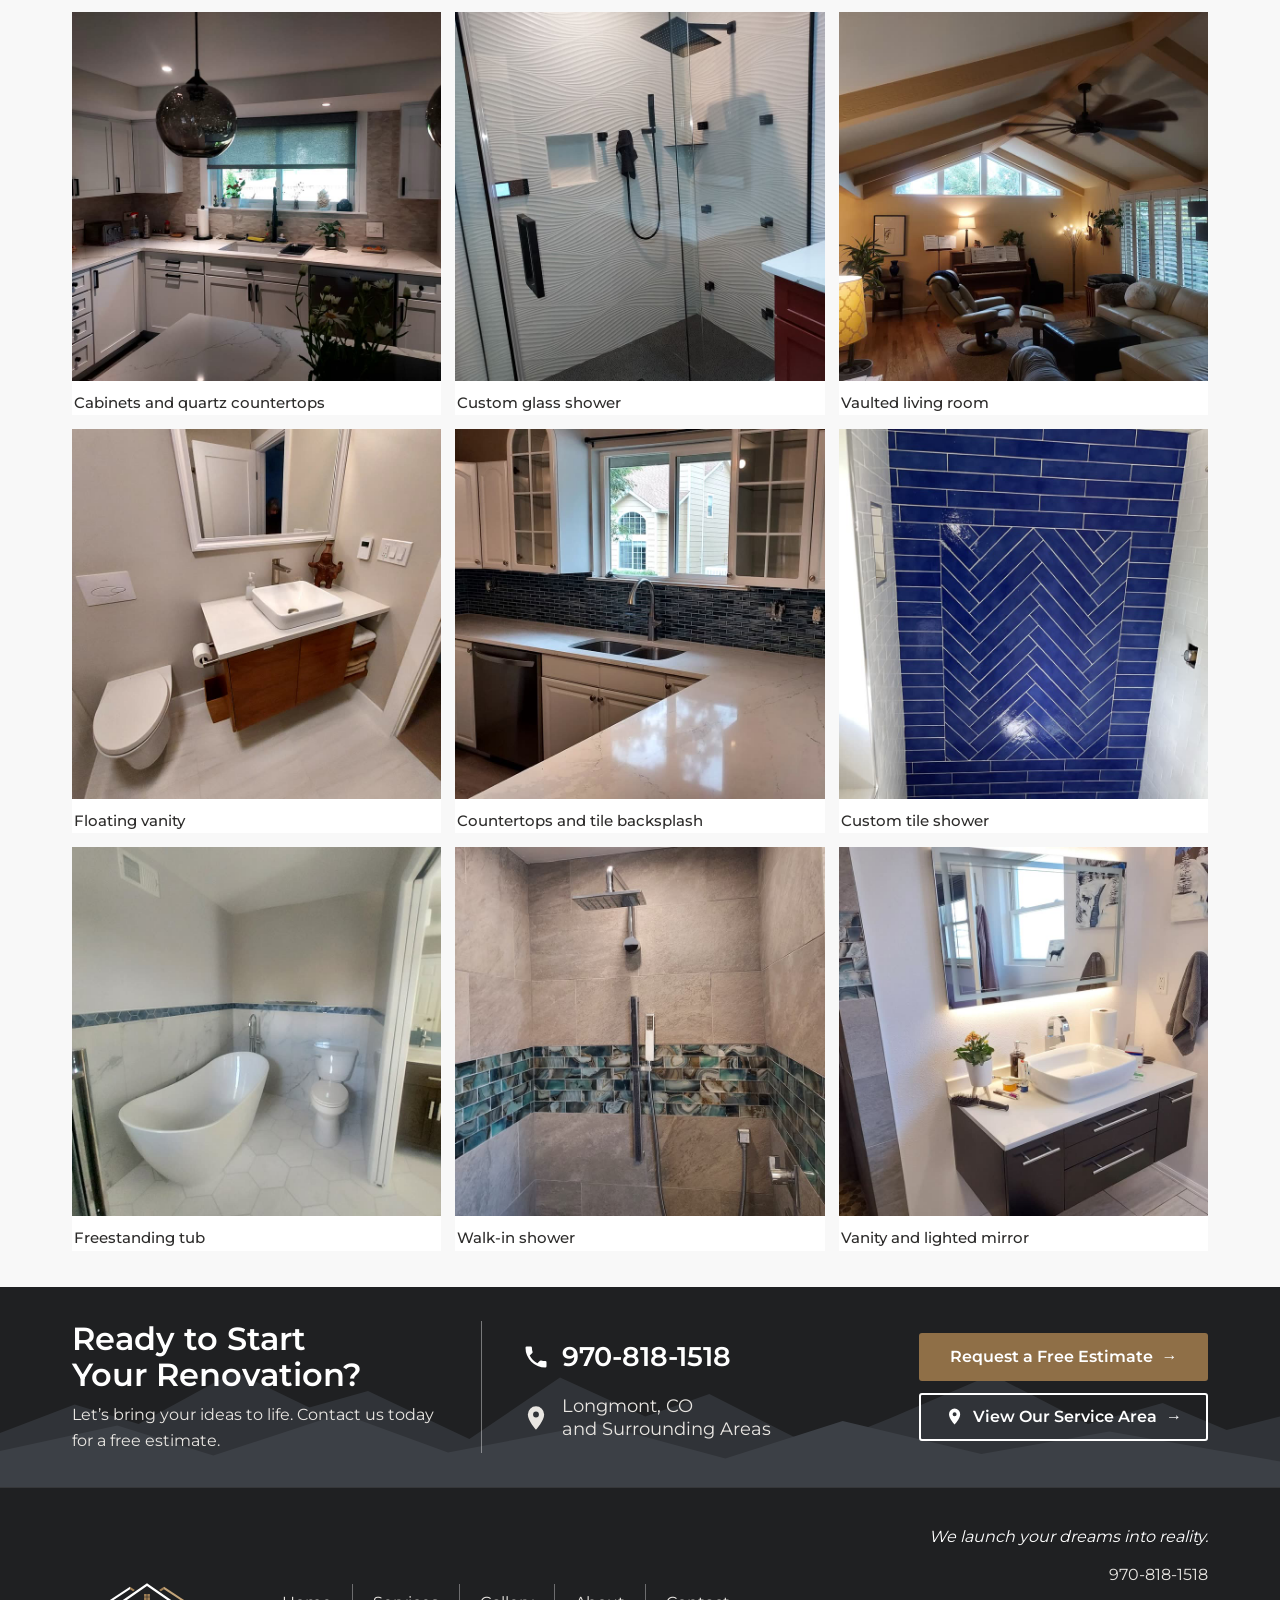
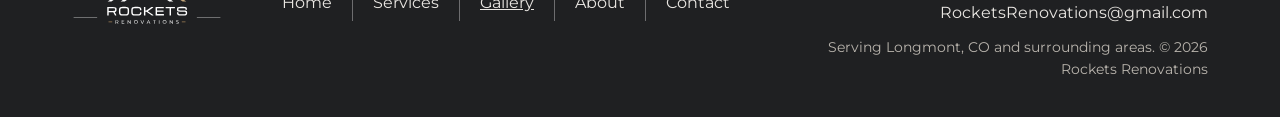
<file: gallery.html>
<!DOCTYPE html>
<html lang="en" class="no-js">
<head>
  <meta charset="utf-8">
  <meta name="viewport" content="width=device-width, initial-scale=1">
  <title>Gallery | Rockets Renovations</title>
  <meta name="description" content="Photos of kitchen, bathroom, basement and whole home projects by Rockets Renovations in Longmont, CO.">
  <meta property="og:title" content="Gallery | Rockets Renovations">
  <meta property="og:description" content="Photos of kitchen, bathroom, basement and whole home projects by Rockets Renovations in Longmont, CO.">
  <meta property="og:type" content="website">
  <meta property="og:url" content="https://rocketsrenovations.com/gallery.html">
  <meta property="og:image" content="https://rocketsrenovations.com/brand/share.png">
  <meta property="og:image:width" content="1200">
  <meta property="og:image:height" content="630">
  <meta property="og:image:alt" content="Rockets Renovations: repairs, remodels, renovations. 970-818-1518">
  <meta name="twitter:card" content="summary_large_image">
  <meta name="theme-color" content="#2d2c2b">
  <link rel="icon" href="brand/favicon.svg" type="image/svg+xml">
  <link rel="icon" href="brand/favicon-32.png" sizes="32x32" type="image/png">
  <link rel="apple-touch-icon" href="brand/apple-touch-icon.png">
  <link rel="manifest" href="manifest.webmanifest">
  <link rel="canonical" href="https://rocketsrenovations.com/gallery.html">
  <link rel="preload" href="fonts/montserrat-latin-600-normal.woff2" as="font" type="font/woff2" crossorigin>
  <link rel="stylesheet" href="css/style.css">
  <script>document.documentElement.classList.remove("no-js")</script>
</head>
<body>
  <a class="skip" href="#main">Skip to content</a>

  <header class="site-header">
    <div class="wrap header-inner">
      <a class="logo" href="index.html"><img src="brand/logo-light.svg" alt="Rockets Renovations home" width="195" height="60"></a>
      <nav class="main-nav" id="main-nav" aria-label="Main">
        <ul>
        <li><a href="index.html">Home</a></li>
        <li><a href="services.html">Services</a></li>
        <li><a href="gallery.html" aria-current="page">Gallery</a></li>
        <li><a href="about.html">About</a></li>
        <li><a href="contact.html">Contact</a></li>
        </ul>
      </nav>
      <div class="header-actions">
        <a class="btn btn-gold header-phone" href="tel:+19708181518"><svg class="icon" viewBox="0 0 24 24" fill="currentColor" aria-hidden="true"><path d="M6.6 10.8a15.1 15.1 0 0 0 6.6 6.6l2.2-2.2a1 1 0 0 1 1-.25 11.4 11.4 0 0 0 3.6.57 1 1 0 0 1 1 1V20a1 1 0 0 1-1 1A17 17 0 0 1 3 4a1 1 0 0 1 1-1h3.5a1 1 0 0 1 1 1c0 1.25.2 2.45.57 3.57a1 1 0 0 1-.25 1z"/></svg>970-818-1518</a>
        <a class="call-icon" href="tel:+19708181518" aria-label="Call 970-818-1518"><svg class="icon" viewBox="0 0 24 24" fill="currentColor" aria-hidden="true"><path d="M6.6 10.8a15.1 15.1 0 0 0 6.6 6.6l2.2-2.2a1 1 0 0 1 1-.25 11.4 11.4 0 0 0 3.6.57 1 1 0 0 1 1 1V20a1 1 0 0 1-1 1A17 17 0 0 1 3 4a1 1 0 0 1 1-1h3.5a1 1 0 0 1 1 1c0 1.25.2 2.45.57 3.57a1 1 0 0 1-.25 1z"/></svg></a>
        <button class="menu-toggle" type="button" aria-expanded="false" aria-controls="main-nav" aria-label="Menu"><svg viewBox="0 0 24 24" fill="none" stroke="currentColor" stroke-width="2" stroke-linecap="round" aria-hidden="true"><path d="M4 7h16M4 12h16M4 17h16"/></svg></button>
      </div>
    </div>
  </header>

  <main id="main">
    <section class="page-hero">
      <div class="wrap">
        <p class="eyebrow">Our Work</p>
        <h1>Gallery</h1>
        <hr class="rule">
        <p>A look at some of our recent projects. Tap any photo to see it larger.</p>
      </div>
    </section>

    <section class="section work">
      <div class="wrap">
        <ul class="gallery-grid">
          <li><figure><a class="zoom" href="images/full/kitchen-1.jpg"><img src="images/kitchen-1.jpg" alt="Kitchen remodel" width="800" height="800" loading="lazy"></a><figcaption>Kitchen remodel</figcaption></figure></li>
          <li><figure><a class="zoom" href="images/full/bathroom-1.jpg"><img src="images/bathroom-1.jpg" alt="Bathroom remodel" width="800" height="800" loading="lazy"></a><figcaption>Bathroom remodel</figcaption></figure></li>
          <li><figure><a class="zoom" href="images/full/outdoor-1.jpg"><img src="images/outdoor-1.jpg" alt="Pergola and patio" width="800" height="800" loading="lazy"></a><figcaption>Pergola and patio</figcaption></figure></li>
          <li><figure><a class="zoom" href="images/full/bathroom-2.jpg"><img src="images/bathroom-2.jpg" alt="Glass shower and vanity" width="800" height="800" loading="lazy"></a><figcaption>Glass shower and vanity</figcaption></figure></li>
          <li><figure><a class="zoom" href="images/full/kitchen-2.jpg"><img src="images/kitchen-2.jpg" alt="Kitchen remodel" width="800" height="800" loading="lazy"></a><figcaption>Kitchen remodel</figcaption></figure></li>
          <li><figure><a class="zoom" href="images/full/living-1.jpg"><img src="images/living-1.jpg" alt="Fireplace and built-ins" width="800" height="800" loading="lazy"></a><figcaption>Fireplace and built-ins</figcaption></figure></li>
          <li><figure><a class="zoom" href="images/full/bathroom-3.jpg"><img src="images/bathroom-3.jpg" alt="Double vanity" width="800" height="800" loading="lazy"></a><figcaption>Double vanity</figcaption></figure></li>
          <li><figure><a class="zoom" href="images/full/outdoor-2.jpg"><img src="images/outdoor-2.jpg" alt="Curved pergola and paver patio" width="800" height="800" loading="lazy"></a><figcaption>Curved pergola and paver patio</figcaption></figure></li>
          <li><figure><a class="zoom" href="images/full/bathroom-6.jpg"><img src="images/bathroom-6.jpg" alt="Clawfoot tub bathroom" width="800" height="800" loading="lazy"></a><figcaption>Clawfoot tub bathroom</figcaption></figure></li>
          <li><figure><a class="zoom" href="images/full/kitchen-3.jpg"><img src="images/kitchen-3.jpg" alt="Cabinets and quartz countertops" width="800" height="800" loading="lazy"></a><figcaption>Cabinets and quartz countertops</figcaption></figure></li>
          <li><figure><a class="zoom" href="images/full/bathroom-5.jpg"><img src="images/bathroom-5.jpg" alt="Custom glass shower" width="800" height="800" loading="lazy"></a><figcaption>Custom glass shower</figcaption></figure></li>
          <li><figure><a class="zoom" href="images/full/living-2.jpg"><img src="images/living-2.jpg" alt="Vaulted living room" width="800" height="800" loading="lazy"></a><figcaption>Vaulted living room</figcaption></figure></li>
          <li><figure><a class="zoom" href="images/full/bathroom-4.jpg"><img src="images/bathroom-4.jpg" alt="Floating vanity" width="800" height="800" loading="lazy"></a><figcaption>Floating vanity</figcaption></figure></li>
          <li><figure><a class="zoom" href="images/full/kitchen-4.jpg"><img src="images/kitchen-4.jpg" alt="Countertops and tile backsplash" width="800" height="800" loading="lazy"></a><figcaption>Countertops and tile backsplash</figcaption></figure></li>
          <li><figure><a class="zoom" href="images/full/bathroom-7.jpg"><img src="images/bathroom-7.jpg" alt="Custom tile shower" width="800" height="800" loading="lazy"></a><figcaption>Custom tile shower</figcaption></figure></li>
          <li><figure><a class="zoom" href="images/full/bathroom-8.jpg"><img src="images/bathroom-8.jpg" alt="Freestanding tub" width="800" height="800" loading="lazy"></a><figcaption>Freestanding tub</figcaption></figure></li>
          <li><figure><a class="zoom" href="images/full/bathroom-9.jpg"><img src="images/bathroom-9.jpg" alt="Walk-in shower" width="800" height="800" loading="lazy"></a><figcaption>Walk-in shower</figcaption></figure></li>
          <li><figure><a class="zoom" href="images/full/bathroom-10.jpg"><img src="images/bathroom-10.jpg" alt="Vanity and lighted mirror" width="800" height="800" loading="lazy"></a><figcaption>Vanity and lighted mirror</figcaption></figure></li>
        </ul>
      </div>
    </section>

    <section class="cta" aria-labelledby="cta-title">
      <div class="wrap cta-inner">
        <div class="cta-text">
          <h2 id="cta-title">Ready to Start<br class="br-wide"> Your Renovation?</h2>
          <p>Let&rsquo;s bring your ideas to life. Contact us today for a free estimate.</p>
        </div>
        <div class="cta-contact">
          <a class="cta-phone" href="tel:+19708181518"><svg class="icon" viewBox="0 0 24 24" fill="currentColor" aria-hidden="true"><path d="M6.6 10.8a15.1 15.1 0 0 0 6.6 6.6l2.2-2.2a1 1 0 0 1 1-.25 11.4 11.4 0 0 0 3.6.57 1 1 0 0 1 1 1V20a1 1 0 0 1-1 1A17 17 0 0 1 3 4a1 1 0 0 1 1-1h3.5a1 1 0 0 1 1 1c0 1.25.2 2.45.57 3.57a1 1 0 0 1-.25 1z"/></svg>970-818-1518</a>
          <p class="cta-place"><svg class="icon" viewBox="0 0 24 24" fill="currentColor" aria-hidden="true"><path d="M12 2a7 7 0 0 0-7 7c0 5.25 7 13 7 13s7-7.75 7-13a7 7 0 0 0-7-7zm0 9.5A2.5 2.5 0 1 1 12 6.5a2.5 2.5 0 0 1 0 5z"/></svg><span>Longmont, CO<br>and Surrounding Areas</span></p>
        </div>
        <div class="cta-buttons">
          <a class="btn btn-gold arrow" href="contact.html#quote">Request a Free Estimate</a>
          <a class="btn btn-outline-light arrow" href="contact.html#service-area"><svg class="icon" viewBox="0 0 24 24" fill="currentColor" aria-hidden="true"><path d="M12 2a7 7 0 0 0-7 7c0 5.25 7 13 7 13s7-7.75 7-13a7 7 0 0 0-7-7zm0 9.5A2.5 2.5 0 1 1 12 6.5a2.5 2.5 0 0 1 0 5z"/></svg>View Our Service Area</a>
        </div>
      </div>
    </section>
  </main>

  <footer class="site-footer">
    <div class="wrap footer-inner">
      <a class="footer-logo" href="index.html"><img src="brand/logo-light.svg" alt="Rockets Renovations home" width="208" height="64"></a>
      <nav class="footer-nav" aria-label="Footer">
        <ul>
        <li><a href="index.html">Home</a></li>
        <li><a href="services.html">Services</a></li>
        <li><a href="gallery.html" aria-current="page">Gallery</a></li>
        <li><a href="about.html">About</a></li>
        <li><a href="contact.html">Contact</a></li>
        </ul>
      </nav>
      <div class="footer-side">
        <p class="tagline">We launch your dreams into reality.</p>
        <p class="footer-contact"><a href="tel:+19708181518">970-818-1518</a><br><a href="mailto:RocketsRenovations@gmail.com">RocketsRenovations@gmail.com</a></p>
        <p class="fine">Serving Longmont, CO and surrounding areas. &copy; <span data-year>2026</span> Rockets Renovations</p>
      </div>
    </div>
  </footer>

  <div class="call-bar">
    <a class="btn btn-gold" href="tel:+19708181518"><svg class="icon" viewBox="0 0 24 24" fill="currentColor" aria-hidden="true"><path d="M6.6 10.8a15.1 15.1 0 0 0 6.6 6.6l2.2-2.2a1 1 0 0 1 1-.25 11.4 11.4 0 0 0 3.6.57 1 1 0 0 1 1 1V20a1 1 0 0 1-1 1A17 17 0 0 1 3 4a1 1 0 0 1 1-1h3.5a1 1 0 0 1 1 1c0 1.25.2 2.45.57 3.57a1 1 0 0 1-.25 1z"/></svg>Call Now</a>
    <a class="btn btn-outline-light" href="contact.html#quote">Free Estimate</a>
  </div>

  <script src="js/site.js"></script>
</body>
</html>
</file>
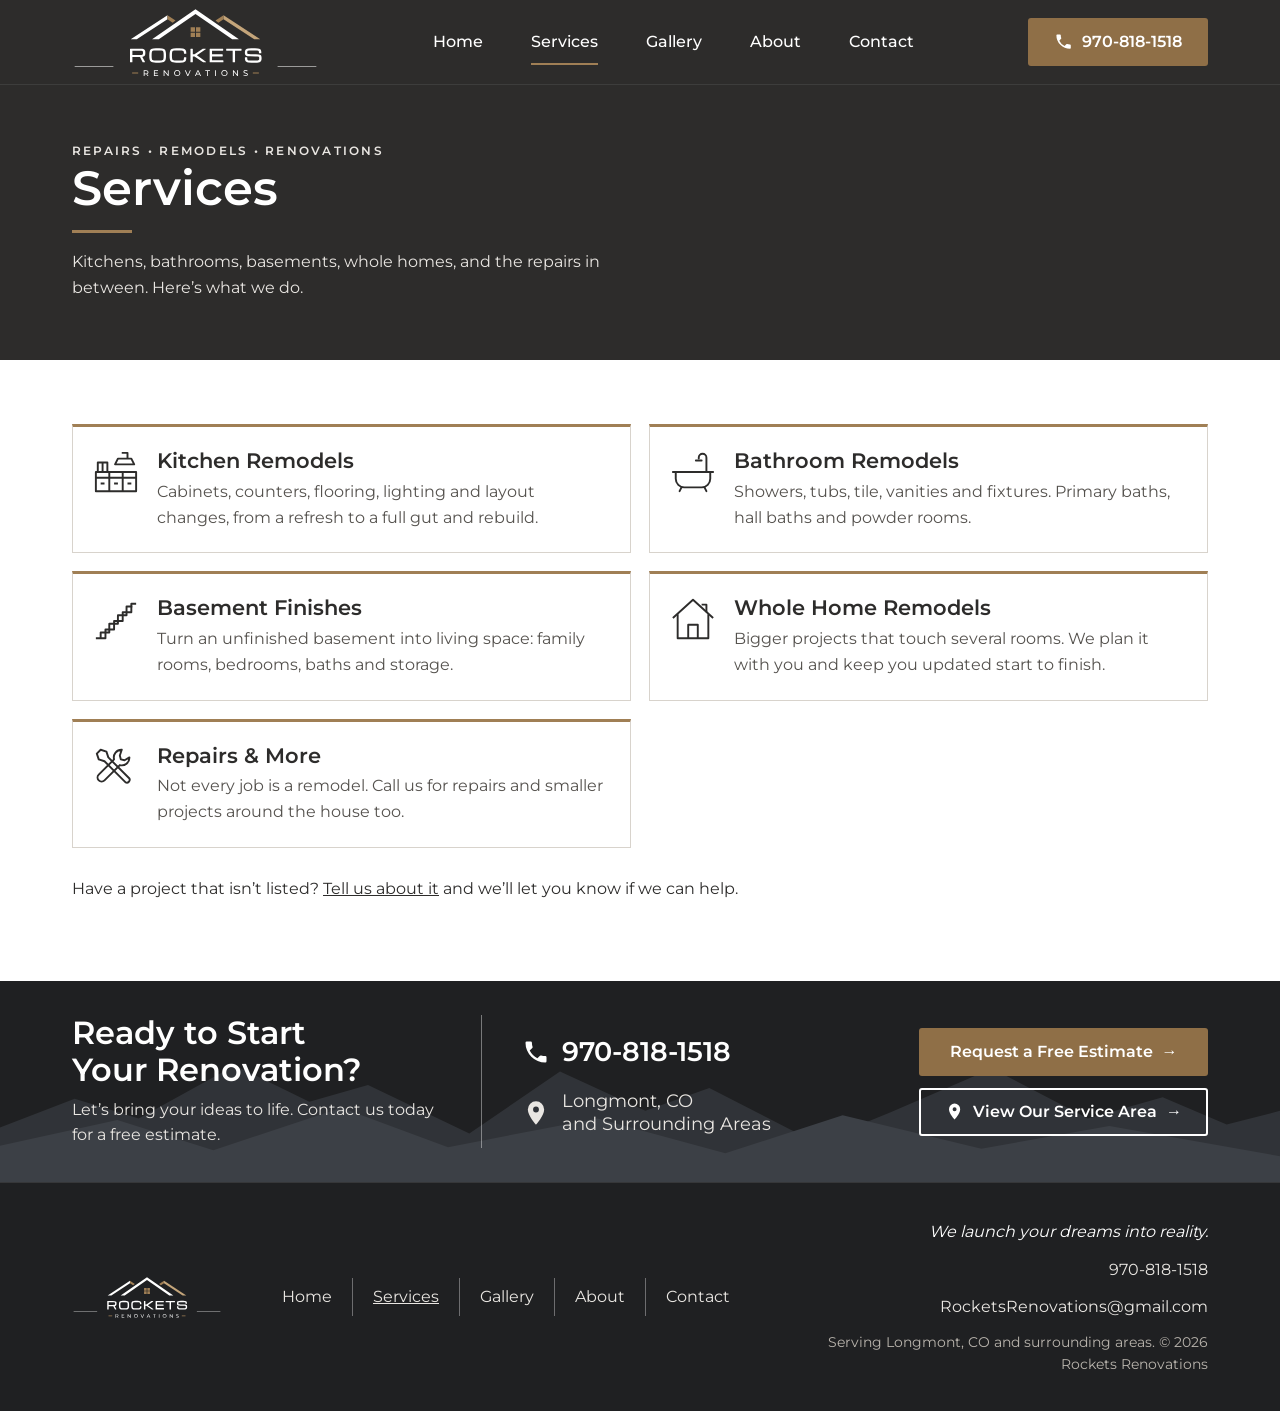
<file: services.html>
<!DOCTYPE html>
<html lang="en" class="no-js">
<head>
  <meta charset="utf-8">
  <meta name="viewport" content="width=device-width, initial-scale=1">
  <title>Services | Rockets Renovations</title>
  <meta name="description" content="Kitchen remodels, bathroom remodels, basement finishes, whole home remodels and repairs in Longmont, CO and surrounding areas.">
  <meta property="og:title" content="Services | Rockets Renovations">
  <meta property="og:description" content="Kitchen remodels, bathroom remodels, basement finishes, whole home remodels and repairs in Longmont, CO and surrounding areas.">
  <meta property="og:type" content="website">
  <meta property="og:url" content="https://rocketsrenovations.com/services.html">
  <meta property="og:image" content="https://rocketsrenovations.com/brand/share.png">
  <meta property="og:image:width" content="1200">
  <meta property="og:image:height" content="630">
  <meta property="og:image:alt" content="Rockets Renovations: repairs, remodels, renovations. 970-818-1518">
  <meta name="twitter:card" content="summary_large_image">
  <meta name="theme-color" content="#2d2c2b">
  <link rel="icon" href="brand/favicon.svg" type="image/svg+xml">
  <link rel="icon" href="brand/favicon-32.png" sizes="32x32" type="image/png">
  <link rel="apple-touch-icon" href="brand/apple-touch-icon.png">
  <link rel="manifest" href="manifest.webmanifest">
  <link rel="canonical" href="https://rocketsrenovations.com/services.html">
  <link rel="preload" href="fonts/montserrat-latin-600-normal.woff2" as="font" type="font/woff2" crossorigin>
  <link rel="stylesheet" href="css/style.css">
  <script>document.documentElement.classList.remove("no-js")</script>
</head>
<body>
  <a class="skip" href="#main">Skip to content</a>

  <header class="site-header">
    <div class="wrap header-inner">
      <a class="logo" href="index.html"><img src="brand/logo-light.svg" alt="Rockets Renovations home" width="195" height="60"></a>
      <nav class="main-nav" id="main-nav" aria-label="Main">
        <ul>
        <li><a href="index.html">Home</a></li>
        <li><a href="services.html" aria-current="page">Services</a></li>
        <li><a href="gallery.html">Gallery</a></li>
        <li><a href="about.html">About</a></li>
        <li><a href="contact.html">Contact</a></li>
        </ul>
      </nav>
      <div class="header-actions">
        <a class="btn btn-gold header-phone" href="tel:+19708181518"><svg class="icon" viewBox="0 0 24 24" fill="currentColor" aria-hidden="true"><path d="M6.6 10.8a15.1 15.1 0 0 0 6.6 6.6l2.2-2.2a1 1 0 0 1 1-.25 11.4 11.4 0 0 0 3.6.57 1 1 0 0 1 1 1V20a1 1 0 0 1-1 1A17 17 0 0 1 3 4a1 1 0 0 1 1-1h3.5a1 1 0 0 1 1 1c0 1.25.2 2.45.57 3.57a1 1 0 0 1-.25 1z"/></svg>970-818-1518</a>
        <a class="call-icon" href="tel:+19708181518" aria-label="Call 970-818-1518"><svg class="icon" viewBox="0 0 24 24" fill="currentColor" aria-hidden="true"><path d="M6.6 10.8a15.1 15.1 0 0 0 6.6 6.6l2.2-2.2a1 1 0 0 1 1-.25 11.4 11.4 0 0 0 3.6.57 1 1 0 0 1 1 1V20a1 1 0 0 1-1 1A17 17 0 0 1 3 4a1 1 0 0 1 1-1h3.5a1 1 0 0 1 1 1c0 1.25.2 2.45.57 3.57a1 1 0 0 1-.25 1z"/></svg></a>
        <button class="menu-toggle" type="button" aria-expanded="false" aria-controls="main-nav" aria-label="Menu"><svg viewBox="0 0 24 24" fill="none" stroke="currentColor" stroke-width="2" stroke-linecap="round" aria-hidden="true"><path d="M4 7h16M4 12h16M4 17h16"/></svg></button>
      </div>
    </div>
  </header>

  <main id="main">
    <section class="page-hero">
      <div class="wrap">
        <p class="eyebrow">Repairs &bull; Remodels &bull; Renovations</p>
        <h1>Services</h1>
        <hr class="rule">
        <p>Kitchens, bathrooms, basements, whole homes, and the repairs in between. Here&rsquo;s what we do.</p>
      </div>
    </section>

    <section class="section">
      <div class="wrap">
        <ul class="service-list">
          <li class="service-card" id="kitchen"><svg class="service-icon" viewBox="0 0 48 48" fill="none" stroke="currentColor" stroke-width="2" stroke-linejoin="round" aria-hidden="true"><path d="M30 4h6v6M26 10h14l3 6H23z"/><rect x="3" y="24" width="42" height="20"/><path d="M3 30h42M17 24v20M31 24v20M8 36h4M22 36h4M36 36h4"/><rect x="5" y="14" width="10" height="10"/><path d="M10 14v10"/></svg><div><h2>Kitchen Remodels</h2><p>Cabinets, counters, flooring, lighting and layout changes, from a refresh to a full gut and rebuild.</p></div></li>
          <li class="service-card" id="bath"><svg class="service-icon" viewBox="0 0 48 48" fill="none" stroke="currentColor" stroke-width="2" stroke-linejoin="round" stroke-linecap="round" aria-hidden="true"><path d="M3 24h42M6 24v7a9 9 0 0 0 9 9h18a9 9 0 0 0 9-9v-7"/><path d="M12 40l-2 4M36 40l2 4"/><path d="M38 24V9a4 4 0 0 0-8 0v1"/><path d="M27 12h6"/></svg><div><h2>Bathroom Remodels</h2><p>Showers, tubs, tile, vanities and fixtures. Primary baths, hall baths and powder rooms.</p></div></li>
          <li class="service-card" id="stairs"><svg class="service-icon" viewBox="0 0 48 48" fill="none" stroke="currentColor" stroke-width="2" stroke-linejoin="round" aria-hidden="true"><path d="M3 44h10v-9h9v-9h9v-9h9V8h5"/><path d="M8 44v-6h9v-9h9v-9h9v-9h6"/></svg><div><h2>Basement Finishes</h2><p>Turn an unfinished basement into living space: family rooms, bedrooms, baths and storage.</p></div></li>
          <li class="service-card" id="house"><svg class="service-icon" viewBox="0 0 48 48" fill="none" stroke="currentColor" stroke-width="2" stroke-linejoin="round" aria-hidden="true"><path d="M3 23L24 4l21 19"/><path d="M8 19v25h32V19"/><path d="M19 44V30h10v14"/><path d="M33 9h5v8"/></svg><div><h2>Whole Home Remodels</h2><p>Bigger projects that touch several rooms. We plan it with you and keep you updated start to finish.</p></div></li>
          <li class="service-card" id="tools"><svg class="service-icon" viewBox="0 0 48 48" fill="none" stroke="currentColor" stroke-width="2" stroke-linejoin="round" stroke-linecap="round" aria-hidden="true"><path d="M30 6a8 8 0 0 0-8 10L6 32a4 4 0 0 0 6 6l16-16a8 8 0 0 0 10-8l-5 3-4-1-1-4z"/><path d="M8 6l6 2 2 6 22 22a3 3 0 0 1-4 4L12 18l-6-2-2-6z"/></svg><div><h2>Repairs &amp; More</h2><p>Not every job is a remodel. Call us for repairs and smaller projects around the house too.</p></div></li>
        </ul>
        <p style="margin-top:28px">Have a project that isn&rsquo;t listed? <a href="contact.html#quote">Tell us about it</a> and we&rsquo;ll let you know if we can help.</p>
      </div>
    </section>

    <section class="cta" aria-labelledby="cta-title">
      <div class="wrap cta-inner">
        <div class="cta-text">
          <h2 id="cta-title">Ready to Start<br class="br-wide"> Your Renovation?</h2>
          <p>Let&rsquo;s bring your ideas to life. Contact us today for a free estimate.</p>
        </div>
        <div class="cta-contact">
          <a class="cta-phone" href="tel:+19708181518"><svg class="icon" viewBox="0 0 24 24" fill="currentColor" aria-hidden="true"><path d="M6.6 10.8a15.1 15.1 0 0 0 6.6 6.6l2.2-2.2a1 1 0 0 1 1-.25 11.4 11.4 0 0 0 3.6.57 1 1 0 0 1 1 1V20a1 1 0 0 1-1 1A17 17 0 0 1 3 4a1 1 0 0 1 1-1h3.5a1 1 0 0 1 1 1c0 1.25.2 2.45.57 3.57a1 1 0 0 1-.25 1z"/></svg>970-818-1518</a>
          <p class="cta-place"><svg class="icon" viewBox="0 0 24 24" fill="currentColor" aria-hidden="true"><path d="M12 2a7 7 0 0 0-7 7c0 5.25 7 13 7 13s7-7.75 7-13a7 7 0 0 0-7-7zm0 9.5A2.5 2.5 0 1 1 12 6.5a2.5 2.5 0 0 1 0 5z"/></svg><span>Longmont, CO<br>and Surrounding Areas</span></p>
        </div>
        <div class="cta-buttons">
          <a class="btn btn-gold arrow" href="contact.html#quote">Request a Free Estimate</a>
          <a class="btn btn-outline-light arrow" href="contact.html#service-area"><svg class="icon" viewBox="0 0 24 24" fill="currentColor" aria-hidden="true"><path d="M12 2a7 7 0 0 0-7 7c0 5.25 7 13 7 13s7-7.75 7-13a7 7 0 0 0-7-7zm0 9.5A2.5 2.5 0 1 1 12 6.5a2.5 2.5 0 0 1 0 5z"/></svg>View Our Service Area</a>
        </div>
      </div>
    </section>
  </main>

  <footer class="site-footer">
    <div class="wrap footer-inner">
      <a class="footer-logo" href="index.html"><img src="brand/logo-light.svg" alt="Rockets Renovations home" width="208" height="64"></a>
      <nav class="footer-nav" aria-label="Footer">
        <ul>
        <li><a href="index.html">Home</a></li>
        <li><a href="services.html" aria-current="page">Services</a></li>
        <li><a href="gallery.html">Gallery</a></li>
        <li><a href="about.html">About</a></li>
        <li><a href="contact.html">Contact</a></li>
        </ul>
      </nav>
      <div class="footer-side">
        <p class="tagline">We launch your dreams into reality.</p>
        <p class="footer-contact"><a href="tel:+19708181518">970-818-1518</a><br><a href="mailto:RocketsRenovations@gmail.com">RocketsRenovations@gmail.com</a></p>
        <p class="fine">Serving Longmont, CO and surrounding areas. &copy; <span data-year>2026</span> Rockets Renovations</p>
      </div>
    </div>
  </footer>

  <div class="call-bar">
    <a class="btn btn-gold" href="tel:+19708181518"><svg class="icon" viewBox="0 0 24 24" fill="currentColor" aria-hidden="true"><path d="M6.6 10.8a15.1 15.1 0 0 0 6.6 6.6l2.2-2.2a1 1 0 0 1 1-.25 11.4 11.4 0 0 0 3.6.57 1 1 0 0 1 1 1V20a1 1 0 0 1-1 1A17 17 0 0 1 3 4a1 1 0 0 1 1-1h3.5a1 1 0 0 1 1 1c0 1.25.2 2.45.57 3.57a1 1 0 0 1-.25 1z"/></svg>Call Now</a>
    <a class="btn btn-outline-light" href="contact.html#quote">Free Estimate</a>
  </div>

  <script src="js/site.js"></script>
</body>
</html>
</file>
<file: css/style.css>
/* Rockets Renovations — site styles
   Phone layout first; wider screens are added with min-width media queries. */

/* ---------- Fonts (self-hosted Montserrat, SIL Open Font License) ---------- */
@font-face { font-family: "Montserrat"; font-weight: 400; font-display: swap; src: url("../fonts/montserrat-latin-400-normal.woff2") format("woff2"); }
@font-face { font-family: "Montserrat"; font-weight: 500; font-display: swap; src: url("../fonts/montserrat-latin-500-normal.woff2") format("woff2"); }
@font-face { font-family: "Montserrat"; font-weight: 600; font-display: swap; src: url("../fonts/montserrat-latin-600-normal.woff2") format("woff2"); }
@font-face { font-family: "Montserrat"; font-weight: 700; font-display: swap; src: url("../fonts/montserrat-latin-700-normal.woff2") format("woff2"); }

/* ---------- Brand colors: change them here and only here ---------- */
:root {
  --charcoal: #2d2c2b;        /* header, headings */
  --charcoal-deep: #1f2022;   /* footer, CTA band */
  --gold: #a07f55;            /* accent lines, icons, checkmarks (sampled from mockup) */
  --gold-button: #8f6f47;     /* button fill: mockup gold, a touch deeper so white text passes contrast */
  --gold-button-hover: #7a5e3b;
  --gold-text: #86673f;       /* small gold text on light backgrounds */
  --gold-light: #c4a57a;      /* gold text on dark backgrounds */
  --stone: #f2f0ee;           /* icon row and about section */
  --off-white: #f8f8f8;       /* gallery section */
  --white: #ffffff;
  --text: #2d2c2b;
  --text-muted: #55524e;
  --text-on-dark: #e9e6e2;
  --line: #d8d3cc;
  --mountain: #59606a;        /* drawn mountain silhouette in the CTA band */

  --font: "Montserrat", "Segoe UI", Arial, sans-serif;
  --max: 1200px;
  --radius: 3px;
}

/* ---------- Base ---------- */
*, *::before, *::after { box-sizing: border-box; }
html { -webkit-text-size-adjust: 100%; scroll-behavior: smooth; }
body { margin: 0; font-family: var(--font); font-size: 1rem; line-height: 1.6; color: var(--text); background: var(--white); }
img { max-width: 100%; height: auto; display: block; }
a { color: inherit; }
h1, h2, h3 { line-height: 1.15; margin: 0 0 .5em; font-weight: 600; }
p { margin: 0 0 1em; }
.wrap { width: 100%; max-width: var(--max); margin: 0 auto; padding: 0 20px; }
.skip { position: absolute; left: -999px; top: 0; background: var(--white); padding: 10px 14px; z-index: 100; }
.skip:focus { left: 10px; top: 10px; }
:focus-visible { outline: 3px solid var(--gold-light); outline-offset: 2px; }

/* ---------- Buttons ---------- */
.btn { display: inline-flex; align-items: center; justify-content: center; gap: .55em; min-height: 48px; padding: 12px 24px;
  font: 600 1rem/1.2 var(--font); text-decoration: none; border-radius: var(--radius); border: 2px solid transparent; cursor: pointer; text-align: center; }
.btn-gold { background: var(--gold-button); color: var(--white); }
.btn-gold:hover { background: var(--gold-button-hover); }
.btn-outline { background: var(--white); color: var(--text); border-color: var(--gold); }
.btn-outline:hover { background: var(--stone); }
.btn-outline-light { background: transparent; color: var(--white); border-color: var(--white); }
.btn-outline-light:hover { background: rgba(255,255,255,.1); }
.arrow::after { content: "\2192"; }
.br-wide { display: none; }
.icon { width: 1.2em; height: 1.2em; flex: none; }

/* ---------- Header ---------- */
.site-header { background: var(--charcoal); color: var(--white); position: sticky; top: 0; z-index: 50; }
.header-inner { display: flex; flex-wrap: wrap; align-items: center; justify-content: space-between; gap: 0 12px; min-height: 68px; }
.main-nav { order: 3; width: 100%; }
.logo { display: block; }
.logo img { height: 52px; width: auto; }
.header-actions { display: flex; align-items: center; gap: 8px; }
.call-icon { display: inline-flex; align-items: center; justify-content: center; width: 48px; height: 48px; border-radius: var(--radius); background: var(--gold-button); color: var(--white); }
.call-icon svg { width: 22px; height: 22px; }
.menu-toggle { display: inline-flex; align-items: center; justify-content: center; width: 48px; height: 48px; background: transparent; border: 2px solid rgba(255,255,255,.35); border-radius: var(--radius); color: var(--white); cursor: pointer; }
.menu-toggle svg { width: 24px; height: 24px; }
.header-phone { display: none; }

.main-nav { display: none; }
.main-nav.open { display: block; }
.main-nav ul { list-style: none; margin: 0; padding: 0 0 12px; }
.main-nav a { display: block; padding: 14px 4px; text-decoration: none; font-weight: 500; border-top: 1px solid rgba(255,255,255,.12); }
.main-nav a[aria-current="page"] { color: var(--gold-light); }
.no-js .main-nav { display: block; }

/* ---------- Hero (home) ---------- */
.hero { position: relative; color: var(--white); background: var(--charcoal); overflow: hidden; }
.hero-photo { position: absolute; inset: 0; width: 100%; height: 100%; object-fit: cover; }
.hero::after { content: ""; position: absolute; inset: 0;
  background: linear-gradient(180deg, rgba(45,44,43,.82) 0%, rgba(45,44,43,.92) 100%); }
.hero-content { position: relative; z-index: 1; padding: 44px 20px 52px; }
.eyebrow { text-transform: uppercase; letter-spacing: .18em; font-size: .78rem; font-weight: 600; color: var(--gold-light); margin-bottom: 14px; }
.hero h1 { font-size: clamp(2.4rem, 11vw, 4.6rem); font-weight: 600; letter-spacing: -.01em; line-height: 1.02; margin-bottom: 18px; }
.hero .lede { font-size: 1.2rem; font-weight: 600; line-height: 1.3; margin-bottom: 20px; }
.rule { width: 60px; height: 3px; background: var(--gold); border: 0; margin: 0 0 20px; }
.hero p { max-width: 30em; color: var(--text-on-dark); }
.hero .btn { margin-top: 8px; }

/* ---------- Service icon row ---------- */
.service-row { background: var(--stone); padding: 8px 0; }
.service-row ul { list-style: none; margin: 0; padding: 0; display: grid; grid-template-columns: 1fr 1fr; }
.service-row li { display: flex; align-items: center; gap: 12px; padding: 16px 8px; font-weight: 500; line-height: 1.3; }
.service-row li:last-child { grid-column: 1 / -1; justify-content: center; }
.service-row a { display: flex; align-items: center; gap: 12px; text-decoration: none; min-height: 48px; }
.service-icon { width: 46px; height: 46px; flex: none; color: var(--charcoal); }

/* ---------- Section headings ---------- */
.section { padding: 52px 0; }
.kicker { display: flex; align-items: center; justify-content: center; gap: 16px; text-transform: uppercase; letter-spacing: .2em; font-weight: 600; font-size: .85rem; color: var(--gold-text); margin-bottom: 6px; }
.kicker::before, .kicker::after { content: ""; width: 44px; height: 1px; background: var(--charcoal); opacity: .5; }
.section-title { text-align: center; font-size: clamp(1.6rem, 6vw, 2.1rem); }

/* ---------- Work strip (home) ---------- */
.work { background: var(--off-white); }
.work-grid { display: grid; gap: 12px; margin-top: 24px; }
.work-grid img { width: 100%; aspect-ratio: 3 / 2; object-fit: cover; background: #d6d2cc; }
.work-cta { display: flex; justify-content: center; margin-top: 20px; }

/* ---------- About (home) ---------- */
.about { background: var(--stone); }
.about-photo { width: 100%; aspect-ratio: 4 / 3; object-fit: cover; background: #d6d2cc; }
.about-body { padding: 40px 20px 48px; }
.label { text-transform: uppercase; letter-spacing: .16em; font-size: .8rem; font-weight: 600; color: var(--gold-text); margin-bottom: 10px; }
.about h2 { font-size: clamp(1.7rem, 6.5vw, 2rem); font-weight: 500; }
.checks { list-style: none; margin: 24px 0; padding: 0; display: grid; gap: 12px; }
.checks li { display: flex; align-items: center; gap: 12px; font-weight: 500; }
.checks svg { width: 22px; height: 22px; flex: none; color: var(--gold); }

/* ---------- CTA band ---------- */
.cta { position: relative; background: var(--charcoal-deep); color: var(--white); overflow: hidden; }
.cta::before { /* drawn mountain silhouette, not a photo */
  content: ""; position: absolute; inset: auto 0 0 0; height: 75%; opacity: .5; background: var(--mountain);
  -webkit-mask: url('data:image/svg+xml,%3Csvg xmlns="http://www.w3.org/2000/svg" viewBox="0 0 1200 200" preserveAspectRatio="none"%3E%3Cpath d="M0 200V128l70-38 60 26 90-70 70 48 55-22 95 64 85-82 80 52 60-30 100 72 70-40 95-58 90 66 70-28 60 36 50-18v124z" fill="%23000" opacity=".6"/%3E%3Cpath d="M0 200v-48l110-34 90 40 120-56 100 52 140-38 120 46 110-50 130 44 120-30 160 40v84z" fill="%23000"/%3E%3C/svg%3E') bottom center / 100% 100% no-repeat;
          mask: url('data:image/svg+xml,%3Csvg xmlns="http://www.w3.org/2000/svg" viewBox="0 0 1200 200" preserveAspectRatio="none"%3E%3Cpath d="M0 200V128l70-38 60 26 90-70 70 48 55-22 95 64 85-82 80 52 60-30 100 72 70-40 95-58 90 66 70-28 60 36 50-18v124z" fill="%23000" opacity=".6"/%3E%3Cpath d="M0 200v-48l110-34 90 40 120-56 100 52 140-38 120 46 110-50 130 44 120-30 160 40v84z" fill="%23000"/%3E%3C/svg%3E') bottom center / 100% 100% no-repeat; }
.cta-inner { position: relative; display: grid; gap: 28px; padding: 44px 20px; }
.cta h2 { font-size: clamp(1.7rem, 6.5vw, 2rem); margin-bottom: 8px; }
.cta p { color: var(--text-on-dark); margin: 0; }
.cta-contact { display: grid; gap: 14px; }
.cta-phone { display: inline-flex; align-items: center; gap: 12px; font-size: 1.7rem; font-weight: 600; text-decoration: none; min-height: 48px; }
.cta-phone svg, .cta-place svg { width: 28px; height: 28px; flex: none; }
.cta-place { display: flex; align-items: center; gap: 12px; font-size: 1.1rem; line-height: 1.3; }
.cta-buttons { display: grid; gap: 12px; }

/* ---------- Footer ---------- */
.site-footer { background: var(--charcoal-deep); color: var(--text-on-dark); border-top: 1px solid rgba(255,255,255,.1); padding: 36px 0 96px; }
.footer-inner { display: grid; gap: 24px; justify-items: start; }
.footer-logo img { height: 64px; width: auto; }
.footer-nav ul { list-style: none; margin: 0; padding: 0; display: flex; flex-wrap: wrap; gap: 4px 22px; }
.footer-nav a { display: inline-block; padding: 10px 0; text-decoration: none; }
.footer-nav a:hover, .footer-nav a[aria-current="page"] { text-decoration: underline; }
.footer-contact a { display: inline-block; padding: 6px 0; text-decoration: none; }
.footer-contact a:hover { text-decoration: underline; }
.tagline { font-style: italic; color: var(--white); margin: 0; }
.fine { font-size: .85rem; color: #b9b4ad; margin: 0; }

/* ---------- Phone call bar (phones only) ---------- */
.call-bar { position: fixed; left: 0; right: 0; bottom: 0; z-index: 60; display: grid; grid-template-columns: 1fr 1fr; gap: 8px; padding: 8px 10px calc(8px + env(safe-area-inset-bottom)); background: var(--charcoal); box-shadow: 0 -2px 10px rgba(0,0,0,.25); }
.call-bar .btn { padding: 10px 12px; }

/* ---------- Inner pages ---------- */
.page-hero { background: var(--charcoal); color: var(--white); padding: 40px 0 44px; border-top: 1px solid rgba(255,255,255,.08); }
.page-hero h1 { font-size: clamp(2rem, 8vw, 3rem); margin-bottom: 10px; }
.page-hero p { color: var(--text-on-dark); max-width: 36em; margin: 0; }
.page-hero .rule { margin: 14px 0 16px; }
.prose { max-width: 44em; }
.prose h2 { font-size: 1.6rem; margin-top: 1.2em; }

.service-list { display: grid; gap: 18px; margin: 0; padding: 0; list-style: none; }
.service-card { display: flex; gap: 18px; align-items: flex-start; background: var(--white); border: 1px solid var(--line); border-top: 3px solid var(--gold); padding: 22px 20px; }
.service-card h2 { font-size: 1.3rem; margin-bottom: 6px; }
.service-card p { margin: 0; color: var(--text-muted); }

.gallery-grid { display: grid; gap: 14px; margin: 0; padding: 0; list-style: none; }
.gallery-grid figure { margin: 0; background: var(--white); }
.gallery-grid img { width: 100%; aspect-ratio: 1 / 1; object-fit: cover; background: #d6d2cc; }
.gallery-grid figcaption { padding: 10px 2px 0; font-weight: 500; font-size: .95rem; }

.split { display: grid; gap: 28px; align-items: start; }
.panel { background: var(--stone); padding: 24px 20px; }
.panel h2 { font-size: 1.35rem; }

/* Contact */
.contact-methods { display: grid; gap: 12px; margin-bottom: 8px; }
.contact-link { display: flex; align-items: center; gap: 14px; min-height: 56px; padding: 12px 16px; background: var(--white); border: 1px solid var(--line); border-left: 4px solid var(--gold); text-decoration: none; font-weight: 600; word-break: break-word; }
.contact-link svg { width: 24px; height: 24px; flex: none; color: var(--gold-text); }
.contact-link small { display: block; font-weight: 500; color: var(--text-muted); font-size: .8rem; text-transform: uppercase; letter-spacing: .08em; }
.form { display: grid; gap: 16px; }
.field { display: grid; gap: 6px; }
.field label, .field legend { font-weight: 600; font-size: .95rem; }
.field .hint { font-weight: 400; color: var(--text-muted); }
.field input, .field select, .field textarea { width: 100%; min-height: 48px; padding: 12px 14px; font: 400 1rem var(--font); color: var(--text); background: var(--white); border: 1px solid #a9a39b; border-radius: var(--radius); }
.field textarea { min-height: 140px; resize: vertical; }
.field input:focus, .field select:focus, .field textarea:focus { outline: 3px solid var(--gold-light); outline-offset: 0; border-color: var(--gold-button); }
fieldset.field { border: 0; padding: 0; margin: 0; }
.radio-row { display: flex; flex-wrap: wrap; gap: 8px 20px; }
.radio-row label { display: inline-flex; align-items: center; gap: 8px; min-height: 44px; font-weight: 500; }
.radio-row input { width: 22px; height: 22px; min-height: 0; accent-color: var(--gold-button); }
.form-note { background: #fff7e8; border: 1px solid #e3cfa6; padding: 12px 14px; font-size: .95rem; margin: 0; }
.form-status { font-weight: 600; margin: 0; }

/* ---------- Wider screens ---------- */
@media (min-width: 640px) {
  .service-row ul { grid-template-columns: repeat(3, 1fr); }
  .service-row li:last-child { grid-column: auto; justify-content: flex-start; }
  .gallery-grid { grid-template-columns: 1fr 1fr; }
  .cta-buttons { grid-template-columns: 1fr 1fr; }
}

@media (min-width: 960px) {
  .wrap { padding: 0 32px; }
  .header-inner { min-height: 84px; }
  .logo img { height: 76px; }
  .menu-toggle, .call-icon { display: none; }
  .header-phone { display: inline-flex; }
  .main-nav, .no-js .main-nav { display: block; order: 0; width: auto; }
  .header-inner { flex-wrap: nowrap; }
  .main-nav ul { display: flex; gap: 8px; padding: 0; }
  .main-nav a { border: 0; padding: 10px 20px; position: relative; }
  .main-nav a[aria-current="page"] { color: var(--white); }
  .main-nav a[aria-current="page"]::after { content: ""; position: absolute; left: 20px; right: 20px; bottom: 0; height: 2px; background: var(--gold); }
  .main-nav a:hover { color: var(--gold-light); }
  .call-bar { display: none; }
  .site-footer { padding-bottom: 36px; }

  .hero { min-height: 420px; display: flex; align-items: center; }
  .hero::after { background: linear-gradient(90deg, rgba(45,44,43,.97) 0%, rgba(45,44,43,.88) 34%, rgba(45,44,43,.15) 62%, rgba(45,44,43,0) 100%); }
  .hero-content { padding: 40px 32px 44px; width: 100%; max-width: var(--max); margin: 0 auto; }
  .hero-content > * { max-width: 520px; }
  .hero .lede { font-size: 1.45rem; }
  .hero-content > .lede { max-width: 600px; }
  .br-wide { display: inline; }

  .service-row ul { grid-template-columns: repeat(5, auto); justify-content: space-between; }
  .service-row li { padding: 18px 0; }
  .service-row li + li { border-left: 1px solid #c9bfb2; padding-left: 40px; }

  .section { padding: 64px 0; }
  .work { padding-top: 24px; padding-bottom: 36px; }
  .work-grid { grid-template-columns: repeat(3, 1fr); gap: 12px; }
  .work-grid img { aspect-ratio: 16 / 9; }
  .work-cta { margin-top: -26px; position: relative; }

  .about { display: grid; grid-template-columns: 43% 1fr; }
  .about-photo { height: 100%; aspect-ratio: auto; min-height: 260px; }
  .about-body { display: grid; grid-template-columns: 1fr auto; gap: 40px; align-items: center; padding: 28px 40px 28px 48px; }
  .checks { border-left: 1px solid var(--gold); padding-left: 32px; margin: 0; }

  .cta-inner { grid-template-columns: 1.15fr 1fr auto; align-items: center; padding: 34px 32px; gap: 40px; }
  .cta-text { border-right: 1px solid rgba(255,255,255,.4); padding-right: 40px; }
  .cta-buttons { grid-template-columns: 1fr; }

  .footer-inner { grid-template-columns: auto 1fr auto; align-items: center; gap: 40px; }
  .footer-nav ul { gap: 0; flex-wrap: nowrap; justify-content: center; }
  .footer-nav li + li { border-left: 1px solid rgba(255,255,255,.35); }
  .footer-nav a { padding: 6px 20px; }
  .footer-side { text-align: right; display: grid; gap: 6px; }
  .footer-side p { margin: 0; }

  .page-hero { padding: 56px 0 60px; }
  .service-list { grid-template-columns: 1fr 1fr; }
  .gallery-grid { grid-template-columns: repeat(3, 1fr); }
  .split { grid-template-columns: 1.4fr 1fr; gap: 48px; }
  .form .two { display: grid; grid-template-columns: 1fr 1fr; gap: 16px; }
}
.botcheck { display: none; }
.panel h3 { font-size: 1rem; margin: 18px 0 8px; }
.area-list { list-style: none; margin: 0 0 16px; padding: 0; display: grid; grid-template-columns: repeat(2, minmax(0, 1fr)); gap: 4px 16px; }

/* ---------- Gallery photo viewer ---------- */
.gallery-grid a.zoom { display: block; cursor: zoom-in; }
.lightbox { width: 100vw; height: 100vh; height: 100dvh; max-width: none; max-height: none; margin: 0; padding: 0; border: 0; background: rgba(20, 20, 20, .94); color: var(--white); }
.lightbox[open] { display: flex; align-items: center; justify-content: center; }
.lightbox::backdrop { background: rgba(20, 20, 20, .94); }
.lightbox figure { margin: 0; padding: 56px 12px 16px; display: flex; flex-direction: column; align-items: center; gap: 12px; max-width: 100%; max-height: 100%; box-sizing: border-box; }
.lightbox img { max-width: 100%; max-height: calc(100vh - 130px); max-height: calc(100dvh - 130px); width: auto; height: auto; object-fit: contain; background: #111; }
.lightbox figcaption { font-size: .95rem; font-weight: 500; text-align: center; color: var(--text-on-dark); }
.lightbox button { position: absolute; z-index: 1; width: 48px; height: 48px; border: 0; border-radius: 50%; background: rgba(255, 255, 255, .14); color: var(--white); font-size: 2rem; line-height: 1; cursor: pointer; display: flex; align-items: center; justify-content: center; padding: 0 0 4px; }
.lightbox button:hover, .lightbox button:focus-visible { background: var(--gold-button); }
.lb-close { top: 8px; right: 8px; }
.lb-prev { left: 8px; top: 50%; transform: translateY(-50%); }
.lb-next { right: 8px; top: 50%; transform: translateY(-50%); }
</file>
